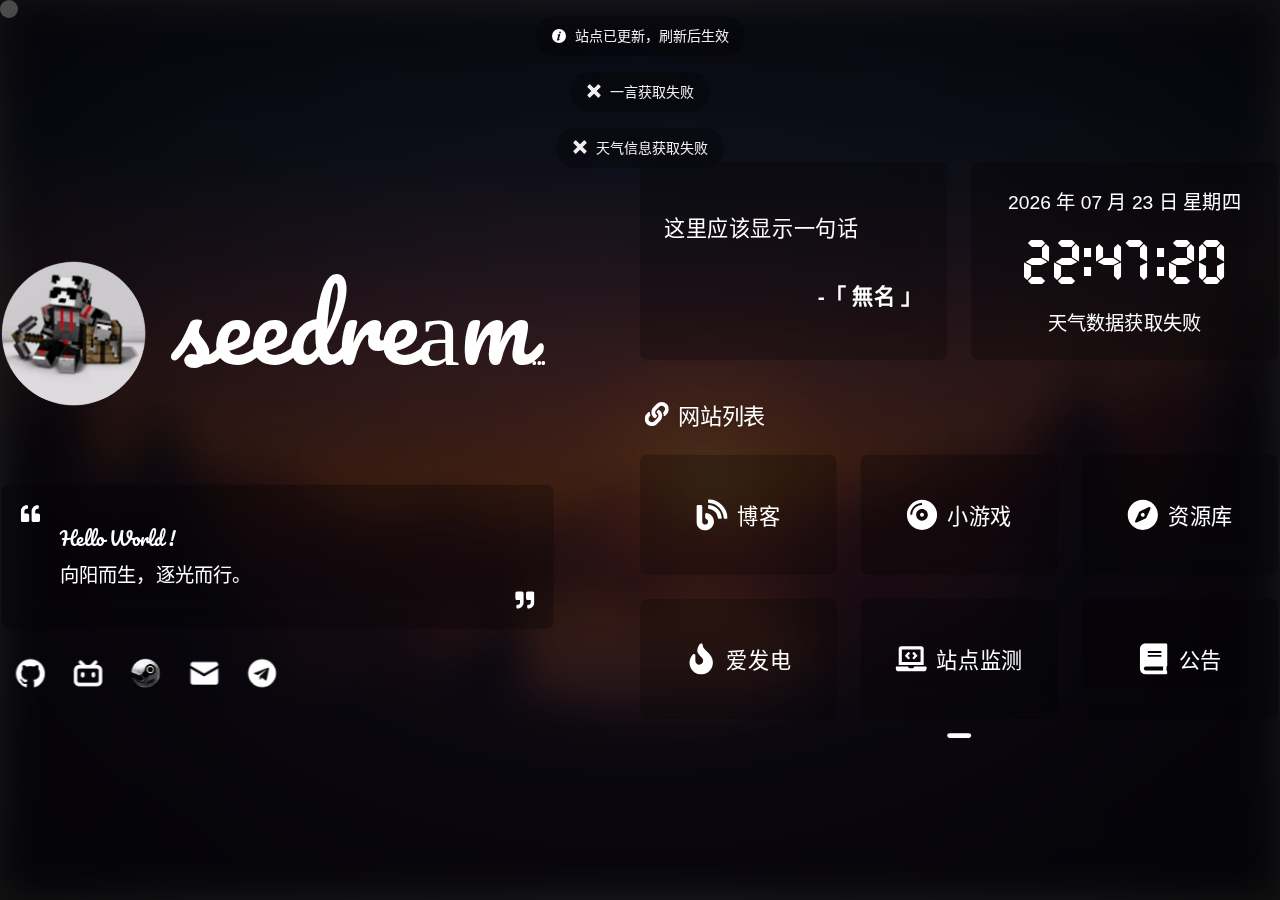
<file: index.html>
<!doctype html>
<html lang="zh-CN">
  <head>
    <meta charset="UTF-8" />
    <meta http-equiv="Access-Control-Allow-Origin" content="*" />
    <!-- <meta http-equiv="Content-Security-Policy" content="upgrade-insecure-requests"> -->
    <meta name="viewport" content="width=device-width, initial-scale=1.0" />
    <link rel="icon" href="/images/icon/favicon.ico" />
    <link rel="apple-touch-icon" href="/images/logo/apple-touch-icon.png" />
    <link rel="bookmark" href="/images/logo/apple-touch-icon.png" />
    <link rel="apple-touch-icon-precomposed" sizes="200x200" href="/images/logo/apple-touch-icon.png" />
    <meta name="description" content="一个默默无闻的主页" />
    <meta name="keywords" content="蝌蚪,个人主页" />
    <meta name="author" content="蝌蚪" />
    <meta name="theme-color" content="#424242" />
    <title>蝌蚪の主页</title>
    <!-- HarmonyOS Sans -->
    <!-- 本站 CDN 已开启防盗链，非本站域名不可访问，请更改链接为下方内容，否则自定义字体将失效 -->
    <link rel="stylesheet" href="https://s1.hdslb.com/bfs/static/jinkela/long/font/regular.css" />
    <!-- <link rel="stylesheet" href="https://cdn.imsyy.top/gh/imsyy/file/font/HarmonyOS_Sans/regular.min.css" /> -->
    <!-- IE Out -->
    <script>
      if (/*@cc_on!@*/ false || (!!window.MSInputMethodContext && !!document.documentMode))
        window.location.href =
          'https://support.dmeng.net/upgrade-your-browser.html?referrer=' +
          encodeURIComponent(window.location.href);
    </script>
    <script type="module" crossorigin src="/assets/index-7149e158.js"></script>
    <link rel="stylesheet" href="/assets/index-9d4df39e.css">
  <link rel="manifest" href="/manifest.webmanifest"><script id="vite-plugin-pwa:register-sw" src="/registerSW.js"></script></head>

  <body>
    <!-- 主体内容 -->
    <div id="app"></div>
    <!-- noscript -->
    <noscript>
      <div style="text-align: center">请开启 JavaScript</div>
    </noscript>
    
  </body>
</html>
</file>
<file: assets/index-9d4df39e.css>
@charset "UTF-8";:root{--el-color-white:#ffffff;--el-color-black:#000000;--el-color-primary-rgb:64,158,255;--el-color-success-rgb:103,194,58;--el-color-warning-rgb:230,162,60;--el-color-danger-rgb:245,108,108;--el-color-error-rgb:245,108,108;--el-color-info-rgb:144,147,153;--el-font-size-extra-large:20px;--el-font-size-large:18px;--el-font-size-medium:16px;--el-font-size-base:14px;--el-font-size-small:13px;--el-font-size-extra-small:12px;--el-font-family:"Helvetica Neue",Helvetica,"PingFang SC","Hiragino Sans GB","Microsoft YaHei","微软雅黑",Arial,sans-serif;--el-font-weight-primary:500;--el-font-line-height-primary:24px;--el-index-normal:1;--el-index-top:1000;--el-index-popper:2000;--el-border-radius-base:4px;--el-border-radius-small:2px;--el-border-radius-round:20px;--el-border-radius-circle:100%;--el-transition-duration:.3s;--el-transition-duration-fast:.2s;--el-transition-function-ease-in-out-bezier:cubic-bezier(.645,.045,.355,1);--el-transition-function-fast-bezier:cubic-bezier(.23,1,.32,1);--el-transition-all:all var(--el-transition-duration) var(--el-transition-function-ease-in-out-bezier);--el-transition-fade:opacity var(--el-transition-duration) var(--el-transition-function-fast-bezier);--el-transition-md-fade:transform var(--el-transition-duration) var(--el-transition-function-fast-bezier),opacity var(--el-transition-duration) var(--el-transition-function-fast-bezier);--el-transition-fade-linear:opacity var(--el-transition-duration-fast) linear;--el-transition-border:border-color var(--el-transition-duration-fast) var(--el-transition-function-ease-in-out-bezier);--el-transition-box-shadow:box-shadow var(--el-transition-duration-fast) var(--el-transition-function-ease-in-out-bezier);--el-transition-color:color var(--el-transition-duration-fast) var(--el-transition-function-ease-in-out-bezier);--el-component-size-large:40px;--el-component-size:32px;--el-component-size-small:24px;color-scheme:light;--el-color-primary:#409eff;--el-color-primary-light-3:rgb(121.3,187.1,255);--el-color-primary-light-5:rgb(159.5,206.5,255);--el-color-primary-light-7:rgb(197.7,225.9,255);--el-color-primary-light-8:rgb(216.8,235.6,255);--el-color-primary-light-9:rgb(235.9,245.3,255);--el-color-primary-dark-2:rgb(51.2,126.4,204);--el-color-success:#67c23a;--el-color-success-light-3:rgb(148.6,212.3,117.1);--el-color-success-light-5:rgb(179,224.5,156.5);--el-color-success-light-7:rgb(209.4,236.7,195.9);--el-color-success-light-8:rgb(224.6,242.8,215.6);--el-color-success-light-9:rgb(239.8,248.9,235.3);--el-color-success-dark-2:rgb(82.4,155.2,46.4);--el-color-warning:#e6a23c;--el-color-warning-light-3:rgb(237.5,189.9,118.5);--el-color-warning-light-5:rgb(242.5,208.5,157.5);--el-color-warning-light-7:rgb(247.5,227.1,196.5);--el-color-warning-light-8:rgb(250,236.4,216);--el-color-warning-light-9:rgb(252.5,245.7,235.5);--el-color-warning-dark-2:rgb(184,129.6,48);--el-color-danger:#f56c6c;--el-color-danger-light-3:rgb(248,152.1,152.1);--el-color-danger-light-5:rgb(250,181.5,181.5);--el-color-danger-light-7:rgb(252,210.9,210.9);--el-color-danger-light-8:rgb(253,225.6,225.6);--el-color-danger-light-9:rgb(254,240.3,240.3);--el-color-danger-dark-2:rgb(196,86.4,86.4);--el-color-error:#f56c6c;--el-color-error-light-3:rgb(248,152.1,152.1);--el-color-error-light-5:rgb(250,181.5,181.5);--el-color-error-light-7:rgb(252,210.9,210.9);--el-color-error-light-8:rgb(253,225.6,225.6);--el-color-error-light-9:rgb(254,240.3,240.3);--el-color-error-dark-2:rgb(196,86.4,86.4);--el-color-info:#909399;--el-color-info-light-3:rgb(177.3,179.4,183.6);--el-color-info-light-5:rgb(199.5,201,204);--el-color-info-light-7:rgb(221.7,222.6,224.4);--el-color-info-light-8:rgb(232.8,233.4,234.6);--el-color-info-light-9:rgb(243.9,244.2,244.8);--el-color-info-dark-2:rgb(115.2,117.6,122.4);--el-bg-color:#ffffff;--el-bg-color-page:#f2f3f5;--el-bg-color-overlay:#ffffff;--el-text-color-primary:#303133;--el-text-color-regular:#606266;--el-text-color-secondary:#909399;--el-text-color-placeholder:#a8abb2;--el-text-color-disabled:#c0c4cc;--el-border-color:#dcdfe6;--el-border-color-light:#e4e7ed;--el-border-color-lighter:#ebeef5;--el-border-color-extra-light:#f2f6fc;--el-border-color-dark:#d4d7de;--el-border-color-darker:#cdd0d6;--el-fill-color:#f0f2f5;--el-fill-color-light:#f5f7fa;--el-fill-color-lighter:#fafafa;--el-fill-color-extra-light:#fafcff;--el-fill-color-dark:#ebedf0;--el-fill-color-darker:#e6e8eb;--el-fill-color-blank:#ffffff;--el-box-shadow:0px 12px 32px 4px rgba(0,0,0,.04),0px 8px 20px rgba(0,0,0,.08);--el-box-shadow-light:0px 0px 12px rgba(0,0,0,.12);--el-box-shadow-lighter:0px 0px 6px rgba(0,0,0,.12);--el-box-shadow-dark:0px 16px 48px 16px rgba(0,0,0,.08),0px 12px 32px rgba(0,0,0,.12),0px 8px 16px -8px rgba(0,0,0,.16);--el-disabled-bg-color:var(--el-fill-color-light);--el-disabled-text-color:var(--el-text-color-placeholder);--el-disabled-border-color:var(--el-border-color-light);--el-overlay-color:rgba(0,0,0,.8);--el-overlay-color-light:rgba(0,0,0,.7);--el-overlay-color-lighter:rgba(0,0,0,.5);--el-mask-color:rgba(255,255,255,.9);--el-mask-color-extra-light:rgba(255,255,255,.3);--el-border-width:1px;--el-border-style:solid;--el-border-color-hover:var(--el-text-color-disabled);--el-border:var(--el-border-width) var(--el-border-style) var(--el-border-color);--el-svg-monochrome-grey:var(--el-border-color)}.el-icon-loading{animation:rotating 2s linear infinite}.el-icon--right{margin-left:5px}.el-icon--left{margin-right:5px}@keyframes rotating{0%{transform:rotate(0)}to{transform:rotate(1turn)}}.el-icon{--color:inherit;align-items:center;display:inline-flex;height:1em;justify-content:center;line-height:1em;position:relative;width:1em;fill:currentColor;color:var(--color);font-size:inherit}.el-icon.is-loading{animation:rotating 2s linear infinite}.el-icon svg{height:1em;width:1em}.el-badge{--el-badge-bg-color:var(--el-color-danger);--el-badge-radius:10px;--el-badge-font-size:12px;--el-badge-padding:6px;--el-badge-size:18px;display:inline-block;position:relative;vertical-align:middle;width:-moz-fit-content;width:fit-content}.el-badge__content{align-items:center;background-color:var(--el-badge-bg-color);border:1px solid var(--el-bg-color);border-radius:var(--el-badge-radius);color:var(--el-color-white);display:inline-flex;font-size:var(--el-badge-font-size);height:var(--el-badge-size);justify-content:center;padding:0 var(--el-badge-padding);white-space:nowrap}.el-badge__content.is-fixed{position:absolute;right:calc(1px + var(--el-badge-size)/2);top:0;transform:translateY(-50%) translate(100%);z-index:var(--el-index-normal)}.el-badge__content.is-fixed.is-dot{right:5px}.el-badge__content.is-dot{border-radius:50%;height:8px;padding:0;right:0;width:8px}.el-badge__content.is-hide-zero{display:none}.el-badge__content--primary{background-color:var(--el-color-primary)}.el-badge__content--success{background-color:var(--el-color-success)}.el-badge__content--warning{background-color:var(--el-color-warning)}.el-badge__content--info{background-color:var(--el-color-info)}.el-badge__content--danger{background-color:var(--el-color-danger)}.el-message{--el-message-bg-color:var(--el-color-info-light-9);--el-message-border-color:var(--el-border-color-lighter);--el-message-padding:11px 15px;--el-message-close-size:16px;--el-message-close-icon-color:var(--el-text-color-placeholder);--el-message-close-hover-color:var(--el-text-color-secondary);align-items:center;background-color:var(--el-message-bg-color);border-color:var(--el-message-border-color);border-radius:var(--el-border-radius-base);border-style:var(--el-border-style);border-width:var(--el-border-width);box-sizing:border-box;display:flex;gap:8px;left:50%;max-width:calc(100% - 32px);padding:var(--el-message-padding);position:fixed;top:20px;transform:translate(-50%);transition:opacity var(--el-transition-duration),transform .4s,top .4s;width:-moz-fit-content;width:fit-content}.el-message.is-center{justify-content:center}.el-message.is-plain{background-color:var(--el-bg-color-overlay);border-color:var(--el-bg-color-overlay);box-shadow:var(--el-box-shadow-light)}.el-message p{margin:0}.el-message--success{--el-message-bg-color:var(--el-color-success-light-9);--el-message-border-color:var(--el-color-success-light-8);--el-message-text-color:var(--el-color-success)}.el-message--success .el-message__content{color:var(--el-message-text-color);overflow-wrap:break-word}.el-message .el-message-icon--success{color:var(--el-message-text-color)}.el-message--info{--el-message-bg-color:var(--el-color-info-light-9);--el-message-border-color:var(--el-color-info-light-8);--el-message-text-color:var(--el-color-info)}.el-message--info .el-message__content{color:var(--el-message-text-color);overflow-wrap:break-word}.el-message .el-message-icon--info{color:var(--el-message-text-color)}.el-message--warning{--el-message-bg-color:var(--el-color-warning-light-9);--el-message-border-color:var(--el-color-warning-light-8);--el-message-text-color:var(--el-color-warning)}.el-message--warning .el-message__content{color:var(--el-message-text-color);overflow-wrap:break-word}.el-message .el-message-icon--warning{color:var(--el-message-text-color)}.el-message--error{--el-message-bg-color:var(--el-color-error-light-9);--el-message-border-color:var(--el-color-error-light-8);--el-message-text-color:var(--el-color-error)}.el-message--error .el-message__content{color:var(--el-message-text-color);overflow-wrap:break-word}.el-message .el-message-icon--error{color:var(--el-message-text-color)}.el-message .el-message__badge{position:absolute;right:-8px;top:-8px}.el-message__content{font-size:14px;line-height:1;padding:0}.el-message__content:focus{outline-width:0}.el-message .el-message__closeBtn{color:var(--el-message-close-icon-color);cursor:pointer;font-size:var(--el-message-close-size)}.el-message .el-message__closeBtn:focus{outline-width:0}.el-message .el-message__closeBtn:hover{color:var(--el-message-close-hover-color)}.el-message-fade-enter-from,.el-message-fade-leave-to{opacity:0;transform:translate(-50%,-100%)}.container{max-width:1200px}@media (max-width: 1380px){.el-radio-group{justify-content:center!important}}@media (max-width: 1280px){.container{max-width:1100px}}@media (max-width: 992px){.container{max-width:900px}}@media (max-width: 720px){.xs-hidden{display:none}}html,body{width:100%;height:100%;margin:0;padding:0;background-color:#333;overflow:hidden;font-family:HarmonyOS_Regular,sans-serif}*,a,p{margin:0;padding:0;-webkit-user-select:none;user-select:none;text-decoration:none;color:#fff;box-sizing:border-box}*:hover,a:hover,p:hover{transition:.3s}a:hover{color:#399fff;text-decoration:underline}@font-face{font-family:Pacifico-Regular;font-display:swap;src:url(/font/Pacifico-Regular.ttf) format("truetype")}@font-face{font-family:UnidreamLED;font-display:swap;src:url(/font/UnidreamLED.ttf) format("truetype")}#app{position:fixed;top:0;left:0;width:100%;height:100%;z-index:0}.cards{border-radius:6px;background-color:#00000040;-webkit-backdrop-filter:blur(10px);backdrop-filter:blur(10px);transform:scale(1);transition:backdrop-filter .3s,transform .3s}.cards:hover{transform:scale(1.01)}.cards:active{transform:scale(.98)}.text-hidden{overflow:hidden;white-space:nowrap;text-overflow:ellipsis}.el-message{--el-message-bg-color: #00000040 !important;--el-message-text-color: #efefef !important;-webkit-backdrop-filter:blur(10px);backdrop-filter:blur(10px);border-radius:25px!important;border-color:transparent!important}.el-message .el-message__badge{display:none}.el-message .el-message__content{white-space:nowrap}.el-progress-bar .el-progress-bar__outer{border-radius:6px;background-color:#00000020}.el-progress-bar .el-progress-bar__outer .el-progress-bar__inner{background-color:#efefef;border-radius:6px;text-align:center;font-family:UnidreamLED}.el-progress-bar .el-progress-bar__outer .el-progress-bar__inner span{color:#564d59;font-size:.9rem}.el-popper.is-dark{background:rgba(255,255,255,.3764705882)!important;border:1px solid transparent!important}.el-card{border-radius:8px!important;border:1px solid transparent!important;background-color:transparent!important}.el-card .el-card__header{font-weight:700;padding:16px 20px!important;background-color:#ffffff30!important;border-bottom:1px solid transparent!important}.el-card .el-card__body{padding:0!important;background-color:#ffffff10!important}.fade-enter-active,.fade-leave-active{transition:opacity .3s ease-in-out}.fade-enter-from,.fade-leave-to{opacity:0}@keyframes fade{0%{opacity:0}to{opacity:1}}@keyframes fade-blur-in{0%{filter:blur(20px) brightness(.3);transform:scale(1.6)}to{filter:blur(0) brightness(1);transform:scale(1)}}@keyframes fade-blur-main-in{0%{transform:scale(1.2)}to{transform:scale(1)}}@media (min-width: 910px) and (max-width: 1200px){.sm-hidden{display:none}}#cursor{position:fixed;width:18px;height:18px;background:#fff;border-radius:25px;opacity:.25;z-index:10086;pointer-events:none;transition:.2s ease-in-out;transition-property:background,opacity,transform}#cursor.hidden{opacity:0}#cursor.active{opacity:.5;transform:scale(.5)}::-webkit-scrollbar,scrollbar{width:6px;height:6px;background-color:transparent}::-webkit-scrollbar-thumb,scrollbar-thumb{border-radius:10px;background-color:#eee}.container[data-v-f7beb2b7]{max-width:1200px}@media (max-width: 1380px){.el-radio-group[data-v-f7beb2b7]{justify-content:center!important}}@media (max-width: 1280px){.container[data-v-f7beb2b7]{max-width:1100px}}@media (max-width: 992px){.container[data-v-f7beb2b7]{max-width:900px}}@media (max-width: 720px){.xs-hidden[data-v-f7beb2b7]{display:none}}#loader-wrapper[data-v-f7beb2b7]{position:fixed;top:0;left:0;width:100%;height:100%;z-index:999;overflow:hidden}#loader-wrapper .loader[data-v-f7beb2b7]{width:100%;height:100%;position:absolute;top:0;left:0;display:flex;flex-direction:column;align-items:center;justify-content:center}#loader-wrapper .loader .loader-circle[data-v-f7beb2b7]{width:150px;height:150px;border-radius:50%;border:3px solid transparent;border-top-color:#fff;animation:spin-f7beb2b7 1.8s linear infinite;z-index:2}#loader-wrapper .loader .loader-circle[data-v-f7beb2b7]:before{content:"";position:absolute;top:5px;left:5px;right:5px;bottom:5px;border-radius:50%;border:3px solid transparent;border-top-color:#a4a4a4;animation:spin-reverse-f7beb2b7 .6s linear infinite}#loader-wrapper .loader .loader-circle[data-v-f7beb2b7]:after{content:"";position:absolute;top:15px;left:15px;right:15px;bottom:15px;border-radius:50%;border:3px solid transparent;border-top-color:#d3d3d3;animation:spin-f7beb2b7 1s linear infinite}#loader-wrapper .loader .loader-text[data-v-f7beb2b7]{display:flex;flex-direction:column;align-items:center;color:#fff;z-index:2;margin-top:40px;font-size:24px}#loader-wrapper .loader .loader-text .tip[data-v-f7beb2b7]{margin-top:6px;font-size:18px;opacity:.6}#loader-wrapper .loader-section[data-v-f7beb2b7]{position:fixed;top:0;width:51%;height:100%;background:#333;z-index:1}#loader-wrapper .loader-section.section-left[data-v-f7beb2b7]{left:0}#loader-wrapper .loader-section.section-right[data-v-f7beb2b7]{right:0}#loader-wrapper.loaded[data-v-f7beb2b7]{visibility:hidden;transform:translateY(-100%);transition:transform .3s 1s ease-out,visibility .3s 1s ease-out}#loader-wrapper.loaded .loader .loader-circle[data-v-f7beb2b7],#loader-wrapper.loaded .loader .loader-text[data-v-f7beb2b7]{opacity:0;transition:opacity .3s ease-out}#loader-wrapper.loaded .loader-section.section-left[data-v-f7beb2b7]{transform:translate(-100%);transition:transform .5s .3s cubic-bezier(.645,.045,.355,1)}#loader-wrapper.loaded .loader-section.section-right[data-v-f7beb2b7]{transform:translate(100%);transition:transform .5s .3s cubic-bezier(.645,.045,.355,1)}@keyframes spin-f7beb2b7{0%{transform:rotate(0)}to{transform:rotate(360deg)}}@keyframes spin-reverse-f7beb2b7{0%{transform:rotate(0)}to{transform:rotate(-360deg)}}.container[data-v-4100cc67]{max-width:1200px}@media (max-width: 1380px){.el-radio-group[data-v-4100cc67]{justify-content:center!important}}@media (max-width: 1280px){.container[data-v-4100cc67]{max-width:1100px}}@media (max-width: 992px){.container[data-v-4100cc67]{max-width:900px}}@media (max-width: 720px){.xs-hidden[data-v-4100cc67]{display:none}}.message .logo[data-v-4100cc67]{display:flex;flex-direction:row;align-items:center;animation:fade .5s;max-width:460px}.message .logo .logo-img[data-v-4100cc67]{border-radius:50%;width:120px}.message .logo .name[data-v-4100cc67]{width:100%;padding-left:22px;transform:translateY(-8px);font-family:Pacifico-Regular}.message .logo .name .bg[data-v-4100cc67]{font-size:5rem}.message .logo .name .sm[data-v-4100cc67]{margin-left:6px;font-size:2rem}@media (min-width: 721px) and (max-width: 789px){.message .logo .name .sm[data-v-4100cc67]{display:none}}@media (max-width: 768px){.message .logo .logo-img[data-v-4100cc67]{width:100px}.message .logo .name[data-v-4100cc67]{height:128px}.message .logo .name .bg[data-v-4100cc67]{font-size:4.5rem}}@media (max-width: 720px){.message .logo[data-v-4100cc67]{max-width:100%}}.message .description[data-v-4100cc67]{padding:1rem;margin-top:3.5rem;max-width:460px;animation:fade .5s}.message .description .content[data-v-4100cc67]{display:flex;justify-content:space-between}.message .description .content .text[data-v-4100cc67]{margin:.75rem 1rem;line-height:2rem;margin-right:auto;transition:opacity .2s}.message .description .content .text p[data-v-4100cc67]:nth-of-type(1){font-family:Pacifico-Regular}.message .description .content .xicon[data-v-4100cc67]:nth-of-type(2){align-self:flex-end}@media (max-width: 720px){.message .description[data-v-4100cc67]{max-width:100%;pointer-events:none}}.container[data-v-60997c88]{max-width:1200px}@media (max-width: 1380px){.el-radio-group[data-v-60997c88]{justify-content:center!important}}@media (max-width: 1280px){.container[data-v-60997c88]{max-width:1100px}}@media (max-width: 992px){.container[data-v-60997c88]{max-width:900px}}@media (max-width: 720px){.xs-hidden[data-v-60997c88]{display:none}}.social[data-v-60997c88]{margin-top:1rem;display:flex;align-items:center;justify-content:space-between;max-width:460px;width:100%;height:42px;background-color:transparent;border-radius:6px;-webkit-backdrop-filter:blur(0);backdrop-filter:blur(0);animation:fade .5s;transition:background-color .3s,backdrop-filter .3s}@media (max-width: 840px){.social[data-v-60997c88]{max-width:100%;justify-content:center}.social .link[data-v-60997c88]{justify-content:space-evenly!important;width:90%}.social .tip[data-v-60997c88]{display:none!important}}.social .link[data-v-60997c88]{display:flex;align-items:center;justify-content:center}.social .link a[data-v-60997c88]{display:inherit}.social .link a .icon[data-v-60997c88]{margin:0 12px;transition:transform .3s}.social .link a .icon[data-v-60997c88]:hover{transform:scale(1.1)}.social .link a .icon[data-v-60997c88]:active{transform:scale(1)}.social .tip[data-v-60997c88]{display:none;margin-right:12px;animation:fade .5s}@media (min-width: 768px){.social[data-v-60997c88]:hover{background-color:#00000040;-webkit-backdrop-filter:blur(5px);backdrop-filter:blur(5px)}.social:hover .tip[data-v-60997c88]{display:block}}.container[data-v-1d7b9066]{max-width:1200px}@media (max-width: 1380px){.el-radio-group[data-v-1d7b9066]{justify-content:center!important}}@media (max-width: 1280px){.container[data-v-1d7b9066]{max-width:1100px}}@media (max-width: 992px){.container[data-v-1d7b9066]{max-width:900px}}@media (max-width: 720px){.xs-hidden[data-v-1d7b9066]{display:none}}.left[data-v-1d7b9066]{width:50%;margin-right:10px;transform:translateY(20px)}.left.hidden[data-v-1d7b9066]{display:none}@media (max-width: 720px){.left[data-v-1d7b9066]{margin-right:0;width:100%}}.el-row{box-sizing:border-box;display:flex;flex-wrap:wrap;position:relative}.el-row.is-justify-center{justify-content:center}.el-row.is-justify-end{justify-content:flex-end}.el-row.is-justify-space-between{justify-content:space-between}.el-row.is-justify-space-around{justify-content:space-around}.el-row.is-justify-space-evenly{justify-content:space-evenly}.el-row.is-align-top{align-items:flex-start}.el-row.is-align-middle{align-items:center}.el-row.is-align-bottom{align-items:flex-end}[class*=el-col-]{box-sizing:border-box}[class*=el-col-].is-guttered{display:block;min-height:1px}.el-col-0{flex:0 0 0%;max-width:0}.el-col-0,.el-col-0.is-guttered{display:none}.el-col-offset-0{margin-left:0}.el-col-pull-0{position:relative;right:0}.el-col-push-0{left:0;position:relative}.el-col-1{flex:0 0 4.1666666667%;max-width:4.1666666667%}.el-col-1,.el-col-1.is-guttered{display:block}.el-col-offset-1{margin-left:4.1666666667%}.el-col-pull-1{position:relative;right:4.1666666667%}.el-col-push-1{left:4.1666666667%;position:relative}.el-col-2{flex:0 0 8.3333333333%;max-width:8.3333333333%}.el-col-2,.el-col-2.is-guttered{display:block}.el-col-offset-2{margin-left:8.3333333333%}.el-col-pull-2{position:relative;right:8.3333333333%}.el-col-push-2{left:8.3333333333%;position:relative}.el-col-3{flex:0 0 12.5%;max-width:12.5%}.el-col-3,.el-col-3.is-guttered{display:block}.el-col-offset-3{margin-left:12.5%}.el-col-pull-3{position:relative;right:12.5%}.el-col-push-3{left:12.5%;position:relative}.el-col-4{flex:0 0 16.6666666667%;max-width:16.6666666667%}.el-col-4,.el-col-4.is-guttered{display:block}.el-col-offset-4{margin-left:16.6666666667%}.el-col-pull-4{position:relative;right:16.6666666667%}.el-col-push-4{left:16.6666666667%;position:relative}.el-col-5{flex:0 0 20.8333333333%;max-width:20.8333333333%}.el-col-5,.el-col-5.is-guttered{display:block}.el-col-offset-5{margin-left:20.8333333333%}.el-col-pull-5{position:relative;right:20.8333333333%}.el-col-push-5{left:20.8333333333%;position:relative}.el-col-6{flex:0 0 25%;max-width:25%}.el-col-6,.el-col-6.is-guttered{display:block}.el-col-offset-6{margin-left:25%}.el-col-pull-6{position:relative;right:25%}.el-col-push-6{left:25%;position:relative}.el-col-7{flex:0 0 29.1666666667%;max-width:29.1666666667%}.el-col-7,.el-col-7.is-guttered{display:block}.el-col-offset-7{margin-left:29.1666666667%}.el-col-pull-7{position:relative;right:29.1666666667%}.el-col-push-7{left:29.1666666667%;position:relative}.el-col-8{flex:0 0 33.3333333333%;max-width:33.3333333333%}.el-col-8,.el-col-8.is-guttered{display:block}.el-col-offset-8{margin-left:33.3333333333%}.el-col-pull-8{position:relative;right:33.3333333333%}.el-col-push-8{left:33.3333333333%;position:relative}.el-col-9{flex:0 0 37.5%;max-width:37.5%}.el-col-9,.el-col-9.is-guttered{display:block}.el-col-offset-9{margin-left:37.5%}.el-col-pull-9{position:relative;right:37.5%}.el-col-push-9{left:37.5%;position:relative}.el-col-10{flex:0 0 41.6666666667%;max-width:41.6666666667%}.el-col-10,.el-col-10.is-guttered{display:block}.el-col-offset-10{margin-left:41.6666666667%}.el-col-pull-10{position:relative;right:41.6666666667%}.el-col-push-10{left:41.6666666667%;position:relative}.el-col-11{flex:0 0 45.8333333333%;max-width:45.8333333333%}.el-col-11,.el-col-11.is-guttered{display:block}.el-col-offset-11{margin-left:45.8333333333%}.el-col-pull-11{position:relative;right:45.8333333333%}.el-col-push-11{left:45.8333333333%;position:relative}.el-col-12{flex:0 0 50%;max-width:50%}.el-col-12,.el-col-12.is-guttered{display:block}.el-col-offset-12{margin-left:50%}.el-col-pull-12{position:relative;right:50%}.el-col-push-12{left:50%;position:relative}.el-col-13{flex:0 0 54.1666666667%;max-width:54.1666666667%}.el-col-13,.el-col-13.is-guttered{display:block}.el-col-offset-13{margin-left:54.1666666667%}.el-col-pull-13{position:relative;right:54.1666666667%}.el-col-push-13{left:54.1666666667%;position:relative}.el-col-14{flex:0 0 58.3333333333%;max-width:58.3333333333%}.el-col-14,.el-col-14.is-guttered{display:block}.el-col-offset-14{margin-left:58.3333333333%}.el-col-pull-14{position:relative;right:58.3333333333%}.el-col-push-14{left:58.3333333333%;position:relative}.el-col-15{flex:0 0 62.5%;max-width:62.5%}.el-col-15,.el-col-15.is-guttered{display:block}.el-col-offset-15{margin-left:62.5%}.el-col-pull-15{position:relative;right:62.5%}.el-col-push-15{left:62.5%;position:relative}.el-col-16{flex:0 0 66.6666666667%;max-width:66.6666666667%}.el-col-16,.el-col-16.is-guttered{display:block}.el-col-offset-16{margin-left:66.6666666667%}.el-col-pull-16{position:relative;right:66.6666666667%}.el-col-push-16{left:66.6666666667%;position:relative}.el-col-17{flex:0 0 70.8333333333%;max-width:70.8333333333%}.el-col-17,.el-col-17.is-guttered{display:block}.el-col-offset-17{margin-left:70.8333333333%}.el-col-pull-17{position:relative;right:70.8333333333%}.el-col-push-17{left:70.8333333333%;position:relative}.el-col-18{flex:0 0 75%;max-width:75%}.el-col-18,.el-col-18.is-guttered{display:block}.el-col-offset-18{margin-left:75%}.el-col-pull-18{position:relative;right:75%}.el-col-push-18{left:75%;position:relative}.el-col-19{flex:0 0 79.1666666667%;max-width:79.1666666667%}.el-col-19,.el-col-19.is-guttered{display:block}.el-col-offset-19{margin-left:79.1666666667%}.el-col-pull-19{position:relative;right:79.1666666667%}.el-col-push-19{left:79.1666666667%;position:relative}.el-col-20{flex:0 0 83.3333333333%;max-width:83.3333333333%}.el-col-20,.el-col-20.is-guttered{display:block}.el-col-offset-20{margin-left:83.3333333333%}.el-col-pull-20{position:relative;right:83.3333333333%}.el-col-push-20{left:83.3333333333%;position:relative}.el-col-21{flex:0 0 87.5%;max-width:87.5%}.el-col-21,.el-col-21.is-guttered{display:block}.el-col-offset-21{margin-left:87.5%}.el-col-pull-21{position:relative;right:87.5%}.el-col-push-21{left:87.5%;position:relative}.el-col-22{flex:0 0 91.6666666667%;max-width:91.6666666667%}.el-col-22,.el-col-22.is-guttered{display:block}.el-col-offset-22{margin-left:91.6666666667%}.el-col-pull-22{position:relative;right:91.6666666667%}.el-col-push-22{left:91.6666666667%;position:relative}.el-col-23{flex:0 0 95.8333333333%;max-width:95.8333333333%}.el-col-23,.el-col-23.is-guttered{display:block}.el-col-offset-23{margin-left:95.8333333333%}.el-col-pull-23{position:relative;right:95.8333333333%}.el-col-push-23{left:95.8333333333%;position:relative}.el-col-24{flex:0 0 100%;max-width:100%}.el-col-24,.el-col-24.is-guttered{display:block}.el-col-offset-24{margin-left:100%}.el-col-pull-24{position:relative;right:100%}.el-col-push-24{left:100%;position:relative}@media only screen and (max-width:767px){.el-col-xs-0{display:none;flex:0 0 0%;max-width:0}.el-col-xs-0.is-guttered{display:none}.el-col-xs-offset-0{margin-left:0}.el-col-xs-pull-0{position:relative;right:0}.el-col-xs-push-0{left:0;position:relative}.el-col-xs-1{flex:0 0 4.1666666667%;max-width:4.1666666667%}.el-col-xs-1,.el-col-xs-1.is-guttered{display:block}.el-col-xs-offset-1{margin-left:4.1666666667%}.el-col-xs-pull-1{position:relative;right:4.1666666667%}.el-col-xs-push-1{left:4.1666666667%;position:relative}.el-col-xs-2{flex:0 0 8.3333333333%;max-width:8.3333333333%}.el-col-xs-2,.el-col-xs-2.is-guttered{display:block}.el-col-xs-offset-2{margin-left:8.3333333333%}.el-col-xs-pull-2{position:relative;right:8.3333333333%}.el-col-xs-push-2{left:8.3333333333%;position:relative}.el-col-xs-3{flex:0 0 12.5%;max-width:12.5%}.el-col-xs-3,.el-col-xs-3.is-guttered{display:block}.el-col-xs-offset-3{margin-left:12.5%}.el-col-xs-pull-3{position:relative;right:12.5%}.el-col-xs-push-3{left:12.5%;position:relative}.el-col-xs-4{flex:0 0 16.6666666667%;max-width:16.6666666667%}.el-col-xs-4,.el-col-xs-4.is-guttered{display:block}.el-col-xs-offset-4{margin-left:16.6666666667%}.el-col-xs-pull-4{position:relative;right:16.6666666667%}.el-col-xs-push-4{left:16.6666666667%;position:relative}.el-col-xs-5{flex:0 0 20.8333333333%;max-width:20.8333333333%}.el-col-xs-5,.el-col-xs-5.is-guttered{display:block}.el-col-xs-offset-5{margin-left:20.8333333333%}.el-col-xs-pull-5{position:relative;right:20.8333333333%}.el-col-xs-push-5{left:20.8333333333%;position:relative}.el-col-xs-6{flex:0 0 25%;max-width:25%}.el-col-xs-6,.el-col-xs-6.is-guttered{display:block}.el-col-xs-offset-6{margin-left:25%}.el-col-xs-pull-6{position:relative;right:25%}.el-col-xs-push-6{left:25%;position:relative}.el-col-xs-7{flex:0 0 29.1666666667%;max-width:29.1666666667%}.el-col-xs-7,.el-col-xs-7.is-guttered{display:block}.el-col-xs-offset-7{margin-left:29.1666666667%}.el-col-xs-pull-7{position:relative;right:29.1666666667%}.el-col-xs-push-7{left:29.1666666667%;position:relative}.el-col-xs-8{flex:0 0 33.3333333333%;max-width:33.3333333333%}.el-col-xs-8,.el-col-xs-8.is-guttered{display:block}.el-col-xs-offset-8{margin-left:33.3333333333%}.el-col-xs-pull-8{position:relative;right:33.3333333333%}.el-col-xs-push-8{left:33.3333333333%;position:relative}.el-col-xs-9{flex:0 0 37.5%;max-width:37.5%}.el-col-xs-9,.el-col-xs-9.is-guttered{display:block}.el-col-xs-offset-9{margin-left:37.5%}.el-col-xs-pull-9{position:relative;right:37.5%}.el-col-xs-push-9{left:37.5%;position:relative}.el-col-xs-10{display:block;flex:0 0 41.6666666667%;max-width:41.6666666667%}.el-col-xs-10.is-guttered{display:block}.el-col-xs-offset-10{margin-left:41.6666666667%}.el-col-xs-pull-10{position:relative;right:41.6666666667%}.el-col-xs-push-10{left:41.6666666667%;position:relative}.el-col-xs-11{display:block;flex:0 0 45.8333333333%;max-width:45.8333333333%}.el-col-xs-11.is-guttered{display:block}.el-col-xs-offset-11{margin-left:45.8333333333%}.el-col-xs-pull-11{position:relative;right:45.8333333333%}.el-col-xs-push-11{left:45.8333333333%;position:relative}.el-col-xs-12{display:block;flex:0 0 50%;max-width:50%}.el-col-xs-12.is-guttered{display:block}.el-col-xs-offset-12{margin-left:50%}.el-col-xs-pull-12{position:relative;right:50%}.el-col-xs-push-12{left:50%;position:relative}.el-col-xs-13{display:block;flex:0 0 54.1666666667%;max-width:54.1666666667%}.el-col-xs-13.is-guttered{display:block}.el-col-xs-offset-13{margin-left:54.1666666667%}.el-col-xs-pull-13{position:relative;right:54.1666666667%}.el-col-xs-push-13{left:54.1666666667%;position:relative}.el-col-xs-14{display:block;flex:0 0 58.3333333333%;max-width:58.3333333333%}.el-col-xs-14.is-guttered{display:block}.el-col-xs-offset-14{margin-left:58.3333333333%}.el-col-xs-pull-14{position:relative;right:58.3333333333%}.el-col-xs-push-14{left:58.3333333333%;position:relative}.el-col-xs-15{display:block;flex:0 0 62.5%;max-width:62.5%}.el-col-xs-15.is-guttered{display:block}.el-col-xs-offset-15{margin-left:62.5%}.el-col-xs-pull-15{position:relative;right:62.5%}.el-col-xs-push-15{left:62.5%;position:relative}.el-col-xs-16{display:block;flex:0 0 66.6666666667%;max-width:66.6666666667%}.el-col-xs-16.is-guttered{display:block}.el-col-xs-offset-16{margin-left:66.6666666667%}.el-col-xs-pull-16{position:relative;right:66.6666666667%}.el-col-xs-push-16{left:66.6666666667%;position:relative}.el-col-xs-17{display:block;flex:0 0 70.8333333333%;max-width:70.8333333333%}.el-col-xs-17.is-guttered{display:block}.el-col-xs-offset-17{margin-left:70.8333333333%}.el-col-xs-pull-17{position:relative;right:70.8333333333%}.el-col-xs-push-17{left:70.8333333333%;position:relative}.el-col-xs-18{display:block;flex:0 0 75%;max-width:75%}.el-col-xs-18.is-guttered{display:block}.el-col-xs-offset-18{margin-left:75%}.el-col-xs-pull-18{position:relative;right:75%}.el-col-xs-push-18{left:75%;position:relative}.el-col-xs-19{display:block;flex:0 0 79.1666666667%;max-width:79.1666666667%}.el-col-xs-19.is-guttered{display:block}.el-col-xs-offset-19{margin-left:79.1666666667%}.el-col-xs-pull-19{position:relative;right:79.1666666667%}.el-col-xs-push-19{left:79.1666666667%;position:relative}.el-col-xs-20{display:block;flex:0 0 83.3333333333%;max-width:83.3333333333%}.el-col-xs-20.is-guttered{display:block}.el-col-xs-offset-20{margin-left:83.3333333333%}.el-col-xs-pull-20{position:relative;right:83.3333333333%}.el-col-xs-push-20{left:83.3333333333%;position:relative}.el-col-xs-21{display:block;flex:0 0 87.5%;max-width:87.5%}.el-col-xs-21.is-guttered{display:block}.el-col-xs-offset-21{margin-left:87.5%}.el-col-xs-pull-21{position:relative;right:87.5%}.el-col-xs-push-21{left:87.5%;position:relative}.el-col-xs-22{display:block;flex:0 0 91.6666666667%;max-width:91.6666666667%}.el-col-xs-22.is-guttered{display:block}.el-col-xs-offset-22{margin-left:91.6666666667%}.el-col-xs-pull-22{position:relative;right:91.6666666667%}.el-col-xs-push-22{left:91.6666666667%;position:relative}.el-col-xs-23{display:block;flex:0 0 95.8333333333%;max-width:95.8333333333%}.el-col-xs-23.is-guttered{display:block}.el-col-xs-offset-23{margin-left:95.8333333333%}.el-col-xs-pull-23{position:relative;right:95.8333333333%}.el-col-xs-push-23{left:95.8333333333%;position:relative}.el-col-xs-24{display:block;flex:0 0 100%;max-width:100%}.el-col-xs-24.is-guttered{display:block}.el-col-xs-offset-24{margin-left:100%}.el-col-xs-pull-24{position:relative;right:100%}.el-col-xs-push-24{left:100%;position:relative}}@media only screen and (min-width:768px){.el-col-sm-0{display:none;flex:0 0 0%;max-width:0}.el-col-sm-0.is-guttered{display:none}.el-col-sm-offset-0{margin-left:0}.el-col-sm-pull-0{position:relative;right:0}.el-col-sm-push-0{left:0;position:relative}.el-col-sm-1{flex:0 0 4.1666666667%;max-width:4.1666666667%}.el-col-sm-1,.el-col-sm-1.is-guttered{display:block}.el-col-sm-offset-1{margin-left:4.1666666667%}.el-col-sm-pull-1{position:relative;right:4.1666666667%}.el-col-sm-push-1{left:4.1666666667%;position:relative}.el-col-sm-2{flex:0 0 8.3333333333%;max-width:8.3333333333%}.el-col-sm-2,.el-col-sm-2.is-guttered{display:block}.el-col-sm-offset-2{margin-left:8.3333333333%}.el-col-sm-pull-2{position:relative;right:8.3333333333%}.el-col-sm-push-2{left:8.3333333333%;position:relative}.el-col-sm-3{flex:0 0 12.5%;max-width:12.5%}.el-col-sm-3,.el-col-sm-3.is-guttered{display:block}.el-col-sm-offset-3{margin-left:12.5%}.el-col-sm-pull-3{position:relative;right:12.5%}.el-col-sm-push-3{left:12.5%;position:relative}.el-col-sm-4{flex:0 0 16.6666666667%;max-width:16.6666666667%}.el-col-sm-4,.el-col-sm-4.is-guttered{display:block}.el-col-sm-offset-4{margin-left:16.6666666667%}.el-col-sm-pull-4{position:relative;right:16.6666666667%}.el-col-sm-push-4{left:16.6666666667%;position:relative}.el-col-sm-5{flex:0 0 20.8333333333%;max-width:20.8333333333%}.el-col-sm-5,.el-col-sm-5.is-guttered{display:block}.el-col-sm-offset-5{margin-left:20.8333333333%}.el-col-sm-pull-5{position:relative;right:20.8333333333%}.el-col-sm-push-5{left:20.8333333333%;position:relative}.el-col-sm-6{flex:0 0 25%;max-width:25%}.el-col-sm-6,.el-col-sm-6.is-guttered{display:block}.el-col-sm-offset-6{margin-left:25%}.el-col-sm-pull-6{position:relative;right:25%}.el-col-sm-push-6{left:25%;position:relative}.el-col-sm-7{flex:0 0 29.1666666667%;max-width:29.1666666667%}.el-col-sm-7,.el-col-sm-7.is-guttered{display:block}.el-col-sm-offset-7{margin-left:29.1666666667%}.el-col-sm-pull-7{position:relative;right:29.1666666667%}.el-col-sm-push-7{left:29.1666666667%;position:relative}.el-col-sm-8{flex:0 0 33.3333333333%;max-width:33.3333333333%}.el-col-sm-8,.el-col-sm-8.is-guttered{display:block}.el-col-sm-offset-8{margin-left:33.3333333333%}.el-col-sm-pull-8{position:relative;right:33.3333333333%}.el-col-sm-push-8{left:33.3333333333%;position:relative}.el-col-sm-9{flex:0 0 37.5%;max-width:37.5%}.el-col-sm-9,.el-col-sm-9.is-guttered{display:block}.el-col-sm-offset-9{margin-left:37.5%}.el-col-sm-pull-9{position:relative;right:37.5%}.el-col-sm-push-9{left:37.5%;position:relative}.el-col-sm-10{display:block;flex:0 0 41.6666666667%;max-width:41.6666666667%}.el-col-sm-10.is-guttered{display:block}.el-col-sm-offset-10{margin-left:41.6666666667%}.el-col-sm-pull-10{position:relative;right:41.6666666667%}.el-col-sm-push-10{left:41.6666666667%;position:relative}.el-col-sm-11{display:block;flex:0 0 45.8333333333%;max-width:45.8333333333%}.el-col-sm-11.is-guttered{display:block}.el-col-sm-offset-11{margin-left:45.8333333333%}.el-col-sm-pull-11{position:relative;right:45.8333333333%}.el-col-sm-push-11{left:45.8333333333%;position:relative}.el-col-sm-12{display:block;flex:0 0 50%;max-width:50%}.el-col-sm-12.is-guttered{display:block}.el-col-sm-offset-12{margin-left:50%}.el-col-sm-pull-12{position:relative;right:50%}.el-col-sm-push-12{left:50%;position:relative}.el-col-sm-13{display:block;flex:0 0 54.1666666667%;max-width:54.1666666667%}.el-col-sm-13.is-guttered{display:block}.el-col-sm-offset-13{margin-left:54.1666666667%}.el-col-sm-pull-13{position:relative;right:54.1666666667%}.el-col-sm-push-13{left:54.1666666667%;position:relative}.el-col-sm-14{display:block;flex:0 0 58.3333333333%;max-width:58.3333333333%}.el-col-sm-14.is-guttered{display:block}.el-col-sm-offset-14{margin-left:58.3333333333%}.el-col-sm-pull-14{position:relative;right:58.3333333333%}.el-col-sm-push-14{left:58.3333333333%;position:relative}.el-col-sm-15{display:block;flex:0 0 62.5%;max-width:62.5%}.el-col-sm-15.is-guttered{display:block}.el-col-sm-offset-15{margin-left:62.5%}.el-col-sm-pull-15{position:relative;right:62.5%}.el-col-sm-push-15{left:62.5%;position:relative}.el-col-sm-16{display:block;flex:0 0 66.6666666667%;max-width:66.6666666667%}.el-col-sm-16.is-guttered{display:block}.el-col-sm-offset-16{margin-left:66.6666666667%}.el-col-sm-pull-16{position:relative;right:66.6666666667%}.el-col-sm-push-16{left:66.6666666667%;position:relative}.el-col-sm-17{display:block;flex:0 0 70.8333333333%;max-width:70.8333333333%}.el-col-sm-17.is-guttered{display:block}.el-col-sm-offset-17{margin-left:70.8333333333%}.el-col-sm-pull-17{position:relative;right:70.8333333333%}.el-col-sm-push-17{left:70.8333333333%;position:relative}.el-col-sm-18{display:block;flex:0 0 75%;max-width:75%}.el-col-sm-18.is-guttered{display:block}.el-col-sm-offset-18{margin-left:75%}.el-col-sm-pull-18{position:relative;right:75%}.el-col-sm-push-18{left:75%;position:relative}.el-col-sm-19{display:block;flex:0 0 79.1666666667%;max-width:79.1666666667%}.el-col-sm-19.is-guttered{display:block}.el-col-sm-offset-19{margin-left:79.1666666667%}.el-col-sm-pull-19{position:relative;right:79.1666666667%}.el-col-sm-push-19{left:79.1666666667%;position:relative}.el-col-sm-20{display:block;flex:0 0 83.3333333333%;max-width:83.3333333333%}.el-col-sm-20.is-guttered{display:block}.el-col-sm-offset-20{margin-left:83.3333333333%}.el-col-sm-pull-20{position:relative;right:83.3333333333%}.el-col-sm-push-20{left:83.3333333333%;position:relative}.el-col-sm-21{display:block;flex:0 0 87.5%;max-width:87.5%}.el-col-sm-21.is-guttered{display:block}.el-col-sm-offset-21{margin-left:87.5%}.el-col-sm-pull-21{position:relative;right:87.5%}.el-col-sm-push-21{left:87.5%;position:relative}.el-col-sm-22{display:block;flex:0 0 91.6666666667%;max-width:91.6666666667%}.el-col-sm-22.is-guttered{display:block}.el-col-sm-offset-22{margin-left:91.6666666667%}.el-col-sm-pull-22{position:relative;right:91.6666666667%}.el-col-sm-push-22{left:91.6666666667%;position:relative}.el-col-sm-23{display:block;flex:0 0 95.8333333333%;max-width:95.8333333333%}.el-col-sm-23.is-guttered{display:block}.el-col-sm-offset-23{margin-left:95.8333333333%}.el-col-sm-pull-23{position:relative;right:95.8333333333%}.el-col-sm-push-23{left:95.8333333333%;position:relative}.el-col-sm-24{display:block;flex:0 0 100%;max-width:100%}.el-col-sm-24.is-guttered{display:block}.el-col-sm-offset-24{margin-left:100%}.el-col-sm-pull-24{position:relative;right:100%}.el-col-sm-push-24{left:100%;position:relative}}@media only screen and (min-width:992px){.el-col-md-0{display:none;flex:0 0 0%;max-width:0}.el-col-md-0.is-guttered{display:none}.el-col-md-offset-0{margin-left:0}.el-col-md-pull-0{position:relative;right:0}.el-col-md-push-0{left:0;position:relative}.el-col-md-1{flex:0 0 4.1666666667%;max-width:4.1666666667%}.el-col-md-1,.el-col-md-1.is-guttered{display:block}.el-col-md-offset-1{margin-left:4.1666666667%}.el-col-md-pull-1{position:relative;right:4.1666666667%}.el-col-md-push-1{left:4.1666666667%;position:relative}.el-col-md-2{flex:0 0 8.3333333333%;max-width:8.3333333333%}.el-col-md-2,.el-col-md-2.is-guttered{display:block}.el-col-md-offset-2{margin-left:8.3333333333%}.el-col-md-pull-2{position:relative;right:8.3333333333%}.el-col-md-push-2{left:8.3333333333%;position:relative}.el-col-md-3{flex:0 0 12.5%;max-width:12.5%}.el-col-md-3,.el-col-md-3.is-guttered{display:block}.el-col-md-offset-3{margin-left:12.5%}.el-col-md-pull-3{position:relative;right:12.5%}.el-col-md-push-3{left:12.5%;position:relative}.el-col-md-4{flex:0 0 16.6666666667%;max-width:16.6666666667%}.el-col-md-4,.el-col-md-4.is-guttered{display:block}.el-col-md-offset-4{margin-left:16.6666666667%}.el-col-md-pull-4{position:relative;right:16.6666666667%}.el-col-md-push-4{left:16.6666666667%;position:relative}.el-col-md-5{flex:0 0 20.8333333333%;max-width:20.8333333333%}.el-col-md-5,.el-col-md-5.is-guttered{display:block}.el-col-md-offset-5{margin-left:20.8333333333%}.el-col-md-pull-5{position:relative;right:20.8333333333%}.el-col-md-push-5{left:20.8333333333%;position:relative}.el-col-md-6{flex:0 0 25%;max-width:25%}.el-col-md-6,.el-col-md-6.is-guttered{display:block}.el-col-md-offset-6{margin-left:25%}.el-col-md-pull-6{position:relative;right:25%}.el-col-md-push-6{left:25%;position:relative}.el-col-md-7{flex:0 0 29.1666666667%;max-width:29.1666666667%}.el-col-md-7,.el-col-md-7.is-guttered{display:block}.el-col-md-offset-7{margin-left:29.1666666667%}.el-col-md-pull-7{position:relative;right:29.1666666667%}.el-col-md-push-7{left:29.1666666667%;position:relative}.el-col-md-8{flex:0 0 33.3333333333%;max-width:33.3333333333%}.el-col-md-8,.el-col-md-8.is-guttered{display:block}.el-col-md-offset-8{margin-left:33.3333333333%}.el-col-md-pull-8{position:relative;right:33.3333333333%}.el-col-md-push-8{left:33.3333333333%;position:relative}.el-col-md-9{flex:0 0 37.5%;max-width:37.5%}.el-col-md-9,.el-col-md-9.is-guttered{display:block}.el-col-md-offset-9{margin-left:37.5%}.el-col-md-pull-9{position:relative;right:37.5%}.el-col-md-push-9{left:37.5%;position:relative}.el-col-md-10{display:block;flex:0 0 41.6666666667%;max-width:41.6666666667%}.el-col-md-10.is-guttered{display:block}.el-col-md-offset-10{margin-left:41.6666666667%}.el-col-md-pull-10{position:relative;right:41.6666666667%}.el-col-md-push-10{left:41.6666666667%;position:relative}.el-col-md-11{display:block;flex:0 0 45.8333333333%;max-width:45.8333333333%}.el-col-md-11.is-guttered{display:block}.el-col-md-offset-11{margin-left:45.8333333333%}.el-col-md-pull-11{position:relative;right:45.8333333333%}.el-col-md-push-11{left:45.8333333333%;position:relative}.el-col-md-12{display:block;flex:0 0 50%;max-width:50%}.el-col-md-12.is-guttered{display:block}.el-col-md-offset-12{margin-left:50%}.el-col-md-pull-12{position:relative;right:50%}.el-col-md-push-12{left:50%;position:relative}.el-col-md-13{display:block;flex:0 0 54.1666666667%;max-width:54.1666666667%}.el-col-md-13.is-guttered{display:block}.el-col-md-offset-13{margin-left:54.1666666667%}.el-col-md-pull-13{position:relative;right:54.1666666667%}.el-col-md-push-13{left:54.1666666667%;position:relative}.el-col-md-14{display:block;flex:0 0 58.3333333333%;max-width:58.3333333333%}.el-col-md-14.is-guttered{display:block}.el-col-md-offset-14{margin-left:58.3333333333%}.el-col-md-pull-14{position:relative;right:58.3333333333%}.el-col-md-push-14{left:58.3333333333%;position:relative}.el-col-md-15{display:block;flex:0 0 62.5%;max-width:62.5%}.el-col-md-15.is-guttered{display:block}.el-col-md-offset-15{margin-left:62.5%}.el-col-md-pull-15{position:relative;right:62.5%}.el-col-md-push-15{left:62.5%;position:relative}.el-col-md-16{display:block;flex:0 0 66.6666666667%;max-width:66.6666666667%}.el-col-md-16.is-guttered{display:block}.el-col-md-offset-16{margin-left:66.6666666667%}.el-col-md-pull-16{position:relative;right:66.6666666667%}.el-col-md-push-16{left:66.6666666667%;position:relative}.el-col-md-17{display:block;flex:0 0 70.8333333333%;max-width:70.8333333333%}.el-col-md-17.is-guttered{display:block}.el-col-md-offset-17{margin-left:70.8333333333%}.el-col-md-pull-17{position:relative;right:70.8333333333%}.el-col-md-push-17{left:70.8333333333%;position:relative}.el-col-md-18{display:block;flex:0 0 75%;max-width:75%}.el-col-md-18.is-guttered{display:block}.el-col-md-offset-18{margin-left:75%}.el-col-md-pull-18{position:relative;right:75%}.el-col-md-push-18{left:75%;position:relative}.el-col-md-19{display:block;flex:0 0 79.1666666667%;max-width:79.1666666667%}.el-col-md-19.is-guttered{display:block}.el-col-md-offset-19{margin-left:79.1666666667%}.el-col-md-pull-19{position:relative;right:79.1666666667%}.el-col-md-push-19{left:79.1666666667%;position:relative}.el-col-md-20{display:block;flex:0 0 83.3333333333%;max-width:83.3333333333%}.el-col-md-20.is-guttered{display:block}.el-col-md-offset-20{margin-left:83.3333333333%}.el-col-md-pull-20{position:relative;right:83.3333333333%}.el-col-md-push-20{left:83.3333333333%;position:relative}.el-col-md-21{display:block;flex:0 0 87.5%;max-width:87.5%}.el-col-md-21.is-guttered{display:block}.el-col-md-offset-21{margin-left:87.5%}.el-col-md-pull-21{position:relative;right:87.5%}.el-col-md-push-21{left:87.5%;position:relative}.el-col-md-22{display:block;flex:0 0 91.6666666667%;max-width:91.6666666667%}.el-col-md-22.is-guttered{display:block}.el-col-md-offset-22{margin-left:91.6666666667%}.el-col-md-pull-22{position:relative;right:91.6666666667%}.el-col-md-push-22{left:91.6666666667%;position:relative}.el-col-md-23{display:block;flex:0 0 95.8333333333%;max-width:95.8333333333%}.el-col-md-23.is-guttered{display:block}.el-col-md-offset-23{margin-left:95.8333333333%}.el-col-md-pull-23{position:relative;right:95.8333333333%}.el-col-md-push-23{left:95.8333333333%;position:relative}.el-col-md-24{display:block;flex:0 0 100%;max-width:100%}.el-col-md-24.is-guttered{display:block}.el-col-md-offset-24{margin-left:100%}.el-col-md-pull-24{position:relative;right:100%}.el-col-md-push-24{left:100%;position:relative}}@media only screen and (min-width:1200px){.el-col-lg-0{display:none;flex:0 0 0%;max-width:0}.el-col-lg-0.is-guttered{display:none}.el-col-lg-offset-0{margin-left:0}.el-col-lg-pull-0{position:relative;right:0}.el-col-lg-push-0{left:0;position:relative}.el-col-lg-1{flex:0 0 4.1666666667%;max-width:4.1666666667%}.el-col-lg-1,.el-col-lg-1.is-guttered{display:block}.el-col-lg-offset-1{margin-left:4.1666666667%}.el-col-lg-pull-1{position:relative;right:4.1666666667%}.el-col-lg-push-1{left:4.1666666667%;position:relative}.el-col-lg-2{flex:0 0 8.3333333333%;max-width:8.3333333333%}.el-col-lg-2,.el-col-lg-2.is-guttered{display:block}.el-col-lg-offset-2{margin-left:8.3333333333%}.el-col-lg-pull-2{position:relative;right:8.3333333333%}.el-col-lg-push-2{left:8.3333333333%;position:relative}.el-col-lg-3{flex:0 0 12.5%;max-width:12.5%}.el-col-lg-3,.el-col-lg-3.is-guttered{display:block}.el-col-lg-offset-3{margin-left:12.5%}.el-col-lg-pull-3{position:relative;right:12.5%}.el-col-lg-push-3{left:12.5%;position:relative}.el-col-lg-4{flex:0 0 16.6666666667%;max-width:16.6666666667%}.el-col-lg-4,.el-col-lg-4.is-guttered{display:block}.el-col-lg-offset-4{margin-left:16.6666666667%}.el-col-lg-pull-4{position:relative;right:16.6666666667%}.el-col-lg-push-4{left:16.6666666667%;position:relative}.el-col-lg-5{flex:0 0 20.8333333333%;max-width:20.8333333333%}.el-col-lg-5,.el-col-lg-5.is-guttered{display:block}.el-col-lg-offset-5{margin-left:20.8333333333%}.el-col-lg-pull-5{position:relative;right:20.8333333333%}.el-col-lg-push-5{left:20.8333333333%;position:relative}.el-col-lg-6{flex:0 0 25%;max-width:25%}.el-col-lg-6,.el-col-lg-6.is-guttered{display:block}.el-col-lg-offset-6{margin-left:25%}.el-col-lg-pull-6{position:relative;right:25%}.el-col-lg-push-6{left:25%;position:relative}.el-col-lg-7{flex:0 0 29.1666666667%;max-width:29.1666666667%}.el-col-lg-7,.el-col-lg-7.is-guttered{display:block}.el-col-lg-offset-7{margin-left:29.1666666667%}.el-col-lg-pull-7{position:relative;right:29.1666666667%}.el-col-lg-push-7{left:29.1666666667%;position:relative}.el-col-lg-8{flex:0 0 33.3333333333%;max-width:33.3333333333%}.el-col-lg-8,.el-col-lg-8.is-guttered{display:block}.el-col-lg-offset-8{margin-left:33.3333333333%}.el-col-lg-pull-8{position:relative;right:33.3333333333%}.el-col-lg-push-8{left:33.3333333333%;position:relative}.el-col-lg-9{flex:0 0 37.5%;max-width:37.5%}.el-col-lg-9,.el-col-lg-9.is-guttered{display:block}.el-col-lg-offset-9{margin-left:37.5%}.el-col-lg-pull-9{position:relative;right:37.5%}.el-col-lg-push-9{left:37.5%;position:relative}.el-col-lg-10{display:block;flex:0 0 41.6666666667%;max-width:41.6666666667%}.el-col-lg-10.is-guttered{display:block}.el-col-lg-offset-10{margin-left:41.6666666667%}.el-col-lg-pull-10{position:relative;right:41.6666666667%}.el-col-lg-push-10{left:41.6666666667%;position:relative}.el-col-lg-11{display:block;flex:0 0 45.8333333333%;max-width:45.8333333333%}.el-col-lg-11.is-guttered{display:block}.el-col-lg-offset-11{margin-left:45.8333333333%}.el-col-lg-pull-11{position:relative;right:45.8333333333%}.el-col-lg-push-11{left:45.8333333333%;position:relative}.el-col-lg-12{display:block;flex:0 0 50%;max-width:50%}.el-col-lg-12.is-guttered{display:block}.el-col-lg-offset-12{margin-left:50%}.el-col-lg-pull-12{position:relative;right:50%}.el-col-lg-push-12{left:50%;position:relative}.el-col-lg-13{display:block;flex:0 0 54.1666666667%;max-width:54.1666666667%}.el-col-lg-13.is-guttered{display:block}.el-col-lg-offset-13{margin-left:54.1666666667%}.el-col-lg-pull-13{position:relative;right:54.1666666667%}.el-col-lg-push-13{left:54.1666666667%;position:relative}.el-col-lg-14{display:block;flex:0 0 58.3333333333%;max-width:58.3333333333%}.el-col-lg-14.is-guttered{display:block}.el-col-lg-offset-14{margin-left:58.3333333333%}.el-col-lg-pull-14{position:relative;right:58.3333333333%}.el-col-lg-push-14{left:58.3333333333%;position:relative}.el-col-lg-15{display:block;flex:0 0 62.5%;max-width:62.5%}.el-col-lg-15.is-guttered{display:block}.el-col-lg-offset-15{margin-left:62.5%}.el-col-lg-pull-15{position:relative;right:62.5%}.el-col-lg-push-15{left:62.5%;position:relative}.el-col-lg-16{display:block;flex:0 0 66.6666666667%;max-width:66.6666666667%}.el-col-lg-16.is-guttered{display:block}.el-col-lg-offset-16{margin-left:66.6666666667%}.el-col-lg-pull-16{position:relative;right:66.6666666667%}.el-col-lg-push-16{left:66.6666666667%;position:relative}.el-col-lg-17{display:block;flex:0 0 70.8333333333%;max-width:70.8333333333%}.el-col-lg-17.is-guttered{display:block}.el-col-lg-offset-17{margin-left:70.8333333333%}.el-col-lg-pull-17{position:relative;right:70.8333333333%}.el-col-lg-push-17{left:70.8333333333%;position:relative}.el-col-lg-18{display:block;flex:0 0 75%;max-width:75%}.el-col-lg-18.is-guttered{display:block}.el-col-lg-offset-18{margin-left:75%}.el-col-lg-pull-18{position:relative;right:75%}.el-col-lg-push-18{left:75%;position:relative}.el-col-lg-19{display:block;flex:0 0 79.1666666667%;max-width:79.1666666667%}.el-col-lg-19.is-guttered{display:block}.el-col-lg-offset-19{margin-left:79.1666666667%}.el-col-lg-pull-19{position:relative;right:79.1666666667%}.el-col-lg-push-19{left:79.1666666667%;position:relative}.el-col-lg-20{display:block;flex:0 0 83.3333333333%;max-width:83.3333333333%}.el-col-lg-20.is-guttered{display:block}.el-col-lg-offset-20{margin-left:83.3333333333%}.el-col-lg-pull-20{position:relative;right:83.3333333333%}.el-col-lg-push-20{left:83.3333333333%;position:relative}.el-col-lg-21{display:block;flex:0 0 87.5%;max-width:87.5%}.el-col-lg-21.is-guttered{display:block}.el-col-lg-offset-21{margin-left:87.5%}.el-col-lg-pull-21{position:relative;right:87.5%}.el-col-lg-push-21{left:87.5%;position:relative}.el-col-lg-22{display:block;flex:0 0 91.6666666667%;max-width:91.6666666667%}.el-col-lg-22.is-guttered{display:block}.el-col-lg-offset-22{margin-left:91.6666666667%}.el-col-lg-pull-22{position:relative;right:91.6666666667%}.el-col-lg-push-22{left:91.6666666667%;position:relative}.el-col-lg-23{display:block;flex:0 0 95.8333333333%;max-width:95.8333333333%}.el-col-lg-23.is-guttered{display:block}.el-col-lg-offset-23{margin-left:95.8333333333%}.el-col-lg-pull-23{position:relative;right:95.8333333333%}.el-col-lg-push-23{left:95.8333333333%;position:relative}.el-col-lg-24{display:block;flex:0 0 100%;max-width:100%}.el-col-lg-24.is-guttered{display:block}.el-col-lg-offset-24{margin-left:100%}.el-col-lg-pull-24{position:relative;right:100%}.el-col-lg-push-24{left:100%;position:relative}}@media only screen and (min-width:1920px){.el-col-xl-0{display:none;flex:0 0 0%;max-width:0}.el-col-xl-0.is-guttered{display:none}.el-col-xl-offset-0{margin-left:0}.el-col-xl-pull-0{position:relative;right:0}.el-col-xl-push-0{left:0;position:relative}.el-col-xl-1{flex:0 0 4.1666666667%;max-width:4.1666666667%}.el-col-xl-1,.el-col-xl-1.is-guttered{display:block}.el-col-xl-offset-1{margin-left:4.1666666667%}.el-col-xl-pull-1{position:relative;right:4.1666666667%}.el-col-xl-push-1{left:4.1666666667%;position:relative}.el-col-xl-2{flex:0 0 8.3333333333%;max-width:8.3333333333%}.el-col-xl-2,.el-col-xl-2.is-guttered{display:block}.el-col-xl-offset-2{margin-left:8.3333333333%}.el-col-xl-pull-2{position:relative;right:8.3333333333%}.el-col-xl-push-2{left:8.3333333333%;position:relative}.el-col-xl-3{flex:0 0 12.5%;max-width:12.5%}.el-col-xl-3,.el-col-xl-3.is-guttered{display:block}.el-col-xl-offset-3{margin-left:12.5%}.el-col-xl-pull-3{position:relative;right:12.5%}.el-col-xl-push-3{left:12.5%;position:relative}.el-col-xl-4{flex:0 0 16.6666666667%;max-width:16.6666666667%}.el-col-xl-4,.el-col-xl-4.is-guttered{display:block}.el-col-xl-offset-4{margin-left:16.6666666667%}.el-col-xl-pull-4{position:relative;right:16.6666666667%}.el-col-xl-push-4{left:16.6666666667%;position:relative}.el-col-xl-5{flex:0 0 20.8333333333%;max-width:20.8333333333%}.el-col-xl-5,.el-col-xl-5.is-guttered{display:block}.el-col-xl-offset-5{margin-left:20.8333333333%}.el-col-xl-pull-5{position:relative;right:20.8333333333%}.el-col-xl-push-5{left:20.8333333333%;position:relative}.el-col-xl-6{flex:0 0 25%;max-width:25%}.el-col-xl-6,.el-col-xl-6.is-guttered{display:block}.el-col-xl-offset-6{margin-left:25%}.el-col-xl-pull-6{position:relative;right:25%}.el-col-xl-push-6{left:25%;position:relative}.el-col-xl-7{flex:0 0 29.1666666667%;max-width:29.1666666667%}.el-col-xl-7,.el-col-xl-7.is-guttered{display:block}.el-col-xl-offset-7{margin-left:29.1666666667%}.el-col-xl-pull-7{position:relative;right:29.1666666667%}.el-col-xl-push-7{left:29.1666666667%;position:relative}.el-col-xl-8{flex:0 0 33.3333333333%;max-width:33.3333333333%}.el-col-xl-8,.el-col-xl-8.is-guttered{display:block}.el-col-xl-offset-8{margin-left:33.3333333333%}.el-col-xl-pull-8{position:relative;right:33.3333333333%}.el-col-xl-push-8{left:33.3333333333%;position:relative}.el-col-xl-9{flex:0 0 37.5%;max-width:37.5%}.el-col-xl-9,.el-col-xl-9.is-guttered{display:block}.el-col-xl-offset-9{margin-left:37.5%}.el-col-xl-pull-9{position:relative;right:37.5%}.el-col-xl-push-9{left:37.5%;position:relative}.el-col-xl-10{display:block;flex:0 0 41.6666666667%;max-width:41.6666666667%}.el-col-xl-10.is-guttered{display:block}.el-col-xl-offset-10{margin-left:41.6666666667%}.el-col-xl-pull-10{position:relative;right:41.6666666667%}.el-col-xl-push-10{left:41.6666666667%;position:relative}.el-col-xl-11{display:block;flex:0 0 45.8333333333%;max-width:45.8333333333%}.el-col-xl-11.is-guttered{display:block}.el-col-xl-offset-11{margin-left:45.8333333333%}.el-col-xl-pull-11{position:relative;right:45.8333333333%}.el-col-xl-push-11{left:45.8333333333%;position:relative}.el-col-xl-12{display:block;flex:0 0 50%;max-width:50%}.el-col-xl-12.is-guttered{display:block}.el-col-xl-offset-12{margin-left:50%}.el-col-xl-pull-12{position:relative;right:50%}.el-col-xl-push-12{left:50%;position:relative}.el-col-xl-13{display:block;flex:0 0 54.1666666667%;max-width:54.1666666667%}.el-col-xl-13.is-guttered{display:block}.el-col-xl-offset-13{margin-left:54.1666666667%}.el-col-xl-pull-13{position:relative;right:54.1666666667%}.el-col-xl-push-13{left:54.1666666667%;position:relative}.el-col-xl-14{display:block;flex:0 0 58.3333333333%;max-width:58.3333333333%}.el-col-xl-14.is-guttered{display:block}.el-col-xl-offset-14{margin-left:58.3333333333%}.el-col-xl-pull-14{position:relative;right:58.3333333333%}.el-col-xl-push-14{left:58.3333333333%;position:relative}.el-col-xl-15{display:block;flex:0 0 62.5%;max-width:62.5%}.el-col-xl-15.is-guttered{display:block}.el-col-xl-offset-15{margin-left:62.5%}.el-col-xl-pull-15{position:relative;right:62.5%}.el-col-xl-push-15{left:62.5%;position:relative}.el-col-xl-16{display:block;flex:0 0 66.6666666667%;max-width:66.6666666667%}.el-col-xl-16.is-guttered{display:block}.el-col-xl-offset-16{margin-left:66.6666666667%}.el-col-xl-pull-16{position:relative;right:66.6666666667%}.el-col-xl-push-16{left:66.6666666667%;position:relative}.el-col-xl-17{display:block;flex:0 0 70.8333333333%;max-width:70.8333333333%}.el-col-xl-17.is-guttered{display:block}.el-col-xl-offset-17{margin-left:70.8333333333%}.el-col-xl-pull-17{position:relative;right:70.8333333333%}.el-col-xl-push-17{left:70.8333333333%;position:relative}.el-col-xl-18{display:block;flex:0 0 75%;max-width:75%}.el-col-xl-18.is-guttered{display:block}.el-col-xl-offset-18{margin-left:75%}.el-col-xl-pull-18{position:relative;right:75%}.el-col-xl-push-18{left:75%;position:relative}.el-col-xl-19{display:block;flex:0 0 79.1666666667%;max-width:79.1666666667%}.el-col-xl-19.is-guttered{display:block}.el-col-xl-offset-19{margin-left:79.1666666667%}.el-col-xl-pull-19{position:relative;right:79.1666666667%}.el-col-xl-push-19{left:79.1666666667%;position:relative}.el-col-xl-20{display:block;flex:0 0 83.3333333333%;max-width:83.3333333333%}.el-col-xl-20.is-guttered{display:block}.el-col-xl-offset-20{margin-left:83.3333333333%}.el-col-xl-pull-20{position:relative;right:83.3333333333%}.el-col-xl-push-20{left:83.3333333333%;position:relative}.el-col-xl-21{display:block;flex:0 0 87.5%;max-width:87.5%}.el-col-xl-21.is-guttered{display:block}.el-col-xl-offset-21{margin-left:87.5%}.el-col-xl-pull-21{position:relative;right:87.5%}.el-col-xl-push-21{left:87.5%;position:relative}.el-col-xl-22{display:block;flex:0 0 91.6666666667%;max-width:91.6666666667%}.el-col-xl-22.is-guttered{display:block}.el-col-xl-offset-22{margin-left:91.6666666667%}.el-col-xl-pull-22{position:relative;right:91.6666666667%}.el-col-xl-push-22{left:91.6666666667%;position:relative}.el-col-xl-23{display:block;flex:0 0 95.8333333333%;max-width:95.8333333333%}.el-col-xl-23.is-guttered{display:block}.el-col-xl-offset-23{margin-left:95.8333333333%}.el-col-xl-pull-23{position:relative;right:95.8333333333%}.el-col-xl-push-23{left:95.8333333333%;position:relative}.el-col-xl-24{display:block;flex:0 0 100%;max-width:100%}.el-col-xl-24.is-guttered{display:block}.el-col-xl-offset-24{margin-left:100%}.el-col-xl-pull-24{position:relative;right:100%}.el-col-xl-push-24{left:100%;position:relative}}.el-slider{--el-slider-main-bg-color:var(--el-color-primary);--el-slider-runway-bg-color:var(--el-border-color-light);--el-slider-stop-bg-color:var(--el-color-white);--el-slider-disabled-color:var(--el-text-color-placeholder);--el-slider-border-radius:3px;--el-slider-height:6px;--el-slider-button-size:20px;--el-slider-button-wrapper-size:36px;--el-slider-button-wrapper-offset:-15px;align-items:center;display:flex;height:32px;width:100%}.el-slider__runway{background-color:var(--el-slider-runway-bg-color);border-radius:var(--el-slider-border-radius);cursor:pointer;flex:1;height:var(--el-slider-height);position:relative}.el-slider__runway.show-input{margin-right:30px;width:auto}.el-slider__runway.is-disabled{cursor:default}.el-slider__runway.is-disabled .el-slider__bar{background-color:var(--el-slider-disabled-color)}.el-slider__runway.is-disabled .el-slider__button{border-color:var(--el-slider-disabled-color)}.el-slider__runway.is-disabled .el-slider__button-wrapper.dragging,.el-slider__runway.is-disabled .el-slider__button-wrapper.hover,.el-slider__runway.is-disabled .el-slider__button-wrapper:hover{cursor:not-allowed}.el-slider__runway.is-disabled .el-slider__button.dragging,.el-slider__runway.is-disabled .el-slider__button.hover,.el-slider__runway.is-disabled .el-slider__button:hover{transform:scale(1)}.el-slider__runway.is-disabled .el-slider__button.dragging,.el-slider__runway.is-disabled .el-slider__button.hover,.el-slider__runway.is-disabled .el-slider__button:hover{cursor:not-allowed}.el-slider__input{flex-shrink:0;width:130px}.el-slider__bar{background-color:var(--el-slider-main-bg-color);border-bottom-left-radius:var(--el-slider-border-radius);border-top-left-radius:var(--el-slider-border-radius);height:var(--el-slider-height);position:absolute}.el-slider__button-wrapper{background-color:transparent;height:var(--el-slider-button-wrapper-size);line-height:normal;outline:none;position:absolute;text-align:center;top:var(--el-slider-button-wrapper-offset);transform:translate(-50%);-webkit-user-select:none;-moz-user-select:none;user-select:none;width:var(--el-slider-button-wrapper-size);z-index:1}.el-slider__button-wrapper:after{content:"";display:inline-block;height:100%;vertical-align:middle}.el-slider__button-wrapper.hover,.el-slider__button-wrapper:hover{cursor:grab}.el-slider__button-wrapper.dragging{cursor:grabbing}.el-slider__button{background-color:var(--el-color-white);border:2px solid var(--el-slider-main-bg-color);border-radius:50%;box-sizing:border-box;display:inline-block;height:var(--el-slider-button-size);transition:var(--el-transition-duration-fast);-webkit-user-select:none;-moz-user-select:none;user-select:none;vertical-align:middle;width:var(--el-slider-button-size)}.el-slider__button.dragging,.el-slider__button.hover,.el-slider__button:hover{transform:scale(1.2)}.el-slider__button.hover,.el-slider__button:hover{cursor:grab}.el-slider__button.dragging{cursor:grabbing}.el-slider__stop{background-color:var(--el-slider-stop-bg-color);border-radius:var(--el-border-radius-circle);height:var(--el-slider-height);position:absolute;transform:translate(-50%);width:var(--el-slider-height)}.el-slider__marks{height:100%;left:12px;top:0;width:18px}.el-slider__marks-text{color:var(--el-color-info);font-size:14px;margin-top:15px;position:absolute;transform:translate(-50%);white-space:pre}.el-slider.is-vertical{display:inline-flex;flex:0;height:100%;position:relative;width:auto}.el-slider.is-vertical .el-slider__runway{height:100%;margin:0 16px;width:var(--el-slider-height)}.el-slider.is-vertical .el-slider__bar{border-radius:0 0 3px 3px;height:auto;width:var(--el-slider-height)}.el-slider.is-vertical .el-slider__button-wrapper{left:var(--el-slider-button-wrapper-offset);top:auto;transform:translateY(50%)}.el-slider.is-vertical .el-slider__stop{transform:translateY(50%)}.el-slider.is-vertical .el-slider__marks-text{left:15px;margin-top:0;transform:translateY(50%)}.el-slider--large{height:40px}.el-slider--small{height:24px}.el-textarea{--el-input-text-color:var(--el-text-color-regular);--el-input-border:var(--el-border);--el-input-hover-border:var(--el-border-color-hover);--el-input-focus-border:var(--el-color-primary);--el-input-transparent-border:0 0 0 1px transparent inset;--el-input-border-color:var(--el-border-color);--el-input-border-radius:var(--el-border-radius-base);--el-input-bg-color:var(--el-fill-color-blank);--el-input-icon-color:var(--el-text-color-placeholder);--el-input-placeholder-color:var(--el-text-color-placeholder);--el-input-hover-border-color:var(--el-border-color-hover);--el-input-clear-hover-color:var(--el-text-color-secondary);--el-input-focus-border-color:var(--el-color-primary);--el-input-width:100%;display:inline-block;font-size:var(--el-font-size-base);position:relative;vertical-align:bottom;width:100%}.el-textarea__inner{-webkit-appearance:none;background-color:var(--el-input-bg-color,var(--el-fill-color-blank));background-image:none;border:none;border-radius:var(--el-input-border-radius,var(--el-border-radius-base));box-shadow:0 0 0 1px var(--el-input-border-color,var(--el-border-color)) inset;box-sizing:border-box;color:var(--el-input-text-color,var(--el-text-color-regular));display:block;font-family:inherit;font-size:inherit;line-height:1.5;padding:5px 11px;position:relative;resize:vertical;transition:var(--el-transition-box-shadow);width:100%}.el-textarea__inner::-moz-placeholder{color:var(--el-input-placeholder-color,var(--el-text-color-placeholder))}.el-textarea__inner::placeholder{color:var(--el-input-placeholder-color,var(--el-text-color-placeholder))}.el-textarea__inner:hover{box-shadow:0 0 0 1px var(--el-input-hover-border-color) inset}.el-textarea__inner:focus{box-shadow:0 0 0 1px var(--el-input-focus-border-color) inset;outline:none}.el-textarea .el-input__count{background:var(--el-fill-color-blank);bottom:5px;color:var(--el-color-info);font-size:12px;line-height:14px;position:absolute;right:10px}.el-textarea.is-disabled .el-textarea__inner{background-color:var(--el-disabled-bg-color);box-shadow:0 0 0 1px var(--el-disabled-border-color) inset;color:var(--el-disabled-text-color);cursor:not-allowed}.el-textarea.is-disabled .el-textarea__inner::-moz-placeholder{color:var(--el-text-color-placeholder)}.el-textarea.is-disabled .el-textarea__inner::placeholder{color:var(--el-text-color-placeholder)}.el-textarea.is-exceed .el-textarea__inner{box-shadow:0 0 0 1px var(--el-color-danger) inset}.el-textarea.is-exceed .el-input__count{color:var(--el-color-danger)}.el-input{--el-input-text-color:var(--el-text-color-regular);--el-input-border:var(--el-border);--el-input-hover-border:var(--el-border-color-hover);--el-input-focus-border:var(--el-color-primary);--el-input-transparent-border:0 0 0 1px transparent inset;--el-input-border-color:var(--el-border-color);--el-input-border-radius:var(--el-border-radius-base);--el-input-bg-color:var(--el-fill-color-blank);--el-input-icon-color:var(--el-text-color-placeholder);--el-input-placeholder-color:var(--el-text-color-placeholder);--el-input-hover-border-color:var(--el-border-color-hover);--el-input-clear-hover-color:var(--el-text-color-secondary);--el-input-focus-border-color:var(--el-color-primary);--el-input-width:100%;--el-input-height:var(--el-component-size);box-sizing:border-box;display:inline-flex;font-size:var(--el-font-size-base);line-height:var(--el-input-height);position:relative;vertical-align:middle;width:var(--el-input-width)}.el-input::-webkit-scrollbar{width:6px;z-index:11}.el-input::-webkit-scrollbar:horizontal{height:6px}.el-input::-webkit-scrollbar-thumb{background:var(--el-text-color-disabled);border-radius:5px;width:6px}.el-input::-webkit-scrollbar-corner,.el-input::-webkit-scrollbar-track{background:var(--el-fill-color-blank)}.el-input::-webkit-scrollbar-track-piece{background:var(--el-fill-color-blank);width:6px}.el-input .el-input__clear,.el-input .el-input__password{color:var(--el-input-icon-color);cursor:pointer;font-size:14px}.el-input .el-input__clear:hover,.el-input .el-input__password:hover{color:var(--el-input-clear-hover-color)}.el-input .el-input__count{align-items:center;color:var(--el-color-info);display:inline-flex;font-size:12px;height:100%}.el-input .el-input__count .el-input__count-inner{background:var(--el-fill-color-blank);display:inline-block;line-height:normal;padding-left:8px}.el-input__wrapper{align-items:center;background-color:var(--el-input-bg-color,var(--el-fill-color-blank));background-image:none;border-radius:var(--el-input-border-radius,var(--el-border-radius-base));box-shadow:0 0 0 1px var(--el-input-border-color,var(--el-border-color)) inset;cursor:text;display:inline-flex;flex-grow:1;justify-content:center;padding:1px 11px;transform:translateZ(0);transition:var(--el-transition-box-shadow)}.el-input__wrapper:hover{box-shadow:0 0 0 1px var(--el-input-hover-border-color) inset}.el-input__wrapper.is-focus{box-shadow:0 0 0 1px var(--el-input-focus-border-color) inset}.el-input__inner{--el-input-inner-height:calc(var(--el-input-height, 32px) - 2px);-webkit-appearance:none;background:none;border:none;box-sizing:border-box;color:var(--el-input-text-color,var(--el-text-color-regular));flex-grow:1;font-size:inherit;height:var(--el-input-inner-height);line-height:var(--el-input-inner-height);outline:none;padding:0;width:100%}.el-input__inner:focus{outline:none}.el-input__inner::-moz-placeholder{color:var(--el-input-placeholder-color,var(--el-text-color-placeholder))}.el-input__inner::placeholder{color:var(--el-input-placeholder-color,var(--el-text-color-placeholder))}.el-input__inner[type=password]::-ms-reveal{display:none}.el-input__inner[type=number]{line-height:1}.el-input__prefix{color:var(--el-input-icon-color,var(--el-text-color-placeholder));display:inline-flex;flex-shrink:0;flex-wrap:nowrap;height:100%;pointer-events:none;text-align:center;transition:all var(--el-transition-duration);white-space:nowrap}.el-input__prefix-inner{align-items:center;display:inline-flex;justify-content:center;pointer-events:all}.el-input__prefix-inner>:last-child{margin-right:8px}.el-input__prefix-inner>:first-child,.el-input__prefix-inner>:first-child.el-input__icon{margin-left:0}.el-input__suffix{color:var(--el-input-icon-color,var(--el-text-color-placeholder));display:inline-flex;flex-shrink:0;flex-wrap:nowrap;height:100%;pointer-events:none;text-align:center;transition:all var(--el-transition-duration);white-space:nowrap}.el-input__suffix-inner{align-items:center;display:inline-flex;justify-content:center;pointer-events:all}.el-input__suffix-inner>:first-child{margin-left:8px}.el-input .el-input__icon{align-items:center;display:flex;height:inherit;justify-content:center;line-height:inherit;margin-left:8px;transition:all var(--el-transition-duration)}.el-input__validateIcon{pointer-events:none}.el-input.is-active .el-input__wrapper{box-shadow:0 0 0 1px var(--el-input-focus-color, ) inset}.el-input.is-disabled{cursor:not-allowed}.el-input.is-disabled .el-input__wrapper{background-color:var(--el-disabled-bg-color);box-shadow:0 0 0 1px var(--el-disabled-border-color) inset}.el-input.is-disabled .el-input__inner{color:var(--el-disabled-text-color);-webkit-text-fill-color:var(--el-disabled-text-color);cursor:not-allowed}.el-input.is-disabled .el-input__inner::-moz-placeholder{color:var(--el-text-color-placeholder)}.el-input.is-disabled .el-input__inner::placeholder{color:var(--el-text-color-placeholder)}.el-input.is-disabled .el-input__icon{cursor:not-allowed}.el-input.is-exceed .el-input__wrapper{box-shadow:0 0 0 1px var(--el-color-danger) inset}.el-input.is-exceed .el-input__suffix .el-input__count{color:var(--el-color-danger)}.el-input--large{--el-input-height:var(--el-component-size-large);font-size:14px}.el-input--large .el-input__wrapper{padding:1px 15px}.el-input--large .el-input__inner{--el-input-inner-height:calc(var(--el-input-height, 40px) - 2px)}.el-input--small{--el-input-height:var(--el-component-size-small);font-size:12px}.el-input--small .el-input__wrapper{padding:1px 7px}.el-input--small .el-input__inner{--el-input-inner-height:calc(var(--el-input-height, 24px) - 2px)}.el-input-group{align-items:stretch;display:inline-flex;width:100%}.el-input-group__append,.el-input-group__prepend{align-items:center;background-color:var(--el-fill-color-light);border-radius:var(--el-input-border-radius);color:var(--el-color-info);display:inline-flex;justify-content:center;min-height:100%;padding:0 20px;position:relative;white-space:nowrap}.el-input-group__append:focus,.el-input-group__prepend:focus{outline:none}.el-input-group__append .el-button,.el-input-group__append .el-select,.el-input-group__prepend .el-button,.el-input-group__prepend .el-select{display:inline-block;margin:0 -20px}.el-input-group__append button.el-button,.el-input-group__append button.el-button:hover,.el-input-group__append div.el-select .el-select__wrapper,.el-input-group__append div.el-select:hover .el-select__wrapper,.el-input-group__prepend button.el-button,.el-input-group__prepend button.el-button:hover,.el-input-group__prepend div.el-select .el-select__wrapper,.el-input-group__prepend div.el-select:hover .el-select__wrapper{background-color:transparent;border-color:transparent;color:inherit}.el-input-group__append .el-button,.el-input-group__append .el-input,.el-input-group__prepend .el-button,.el-input-group__prepend .el-input{font-size:inherit}.el-input-group__prepend{border-bottom-right-radius:0;border-right:0;border-top-right-radius:0;box-shadow:1px 0 0 0 var(--el-input-border-color) inset,0 1px 0 0 var(--el-input-border-color) inset,0 -1px 0 0 var(--el-input-border-color) inset}.el-input-group__append{border-left:0;box-shadow:0 1px 0 0 var(--el-input-border-color) inset,0 -1px 0 0 var(--el-input-border-color) inset,-1px 0 0 0 var(--el-input-border-color) inset}.el-input-group--prepend>.el-input__wrapper,.el-input-group__append{border-bottom-left-radius:0;border-top-left-radius:0}.el-input-group--prepend .el-input-group__prepend .el-select .el-select__wrapper{border-bottom-right-radius:0;border-top-right-radius:0;box-shadow:1px 0 0 0 var(--el-input-border-color) inset,0 1px 0 0 var(--el-input-border-color) inset,0 -1px 0 0 var(--el-input-border-color) inset}.el-input-group--append>.el-input__wrapper{border-bottom-right-radius:0;border-top-right-radius:0}.el-input-group--append .el-input-group__append .el-select .el-select__wrapper{border-bottom-left-radius:0;border-top-left-radius:0;box-shadow:0 1px 0 0 var(--el-input-border-color) inset,0 -1px 0 0 var(--el-input-border-color) inset,-1px 0 0 0 var(--el-input-border-color) inset}.el-input-hidden{display:none!important}.el-input-number{display:inline-flex;line-height:30px;position:relative;vertical-align:middle;width:150px}.el-input-number .el-input__wrapper{padding-left:42px;padding-right:42px}.el-input-number .el-input__inner{-webkit-appearance:none;-moz-appearance:textfield;line-height:1;text-align:center}.el-input-number .el-input__inner::-webkit-inner-spin-button,.el-input-number .el-input__inner::-webkit-outer-spin-button{-webkit-appearance:none;margin:0}.el-input-number__decrease,.el-input-number__increase{align-items:center;background:var(--el-fill-color-light);bottom:1px;color:var(--el-text-color-regular);cursor:pointer;display:flex;font-size:13px;height:auto;justify-content:center;position:absolute;top:1px;-webkit-user-select:none;-moz-user-select:none;user-select:none;width:32px;z-index:1}.el-input-number__decrease:hover,.el-input-number__increase:hover{color:var(--el-color-primary)}.el-input-number__decrease:hover~.el-input:not(.is-disabled) .el-input__wrapper,.el-input-number__increase:hover~.el-input:not(.is-disabled) .el-input__wrapper{box-shadow:0 0 0 1px var(--el-input-focus-border-color,var(--el-color-primary)) inset}.el-input-number__decrease.is-disabled,.el-input-number__increase.is-disabled{color:var(--el-disabled-text-color);cursor:not-allowed}.el-input-number__increase{border-left:var(--el-border);border-radius:0 var(--el-border-radius-base) var(--el-border-radius-base) 0;right:1px}.el-input-number__decrease{border-radius:var(--el-border-radius-base) 0 0 var(--el-border-radius-base);border-right:var(--el-border);left:1px}.el-input-number.is-disabled .el-input-number__decrease,.el-input-number.is-disabled .el-input-number__increase{border-color:var(--el-disabled-border-color);color:var(--el-disabled-border-color)}.el-input-number.is-disabled .el-input-number__decrease:hover,.el-input-number.is-disabled .el-input-number__increase:hover{color:var(--el-disabled-border-color);cursor:not-allowed}.el-input-number--large{line-height:38px;width:180px}.el-input-number--large .el-input-number__decrease,.el-input-number--large .el-input-number__increase{font-size:14px;width:40px}.el-input-number--large .el-input--large .el-input__wrapper{padding-left:47px;padding-right:47px}.el-input-number--small{line-height:22px;width:120px}.el-input-number--small .el-input-number__decrease,.el-input-number--small .el-input-number__increase{font-size:12px;width:24px}.el-input-number--small .el-input--small .el-input__wrapper{padding-left:31px;padding-right:31px}.el-input-number--small .el-input-number__decrease [class*=el-icon],.el-input-number--small .el-input-number__increase [class*=el-icon]{transform:scale(.9)}.el-input-number.is-without-controls .el-input__wrapper{padding-left:15px;padding-right:15px}.el-input-number.is-controls-right .el-input__wrapper{padding-left:15px;padding-right:42px}.el-input-number.is-controls-right .el-input-number__decrease,.el-input-number.is-controls-right .el-input-number__increase{--el-input-number-controls-height:15px;height:var(--el-input-number-controls-height);line-height:var(--el-input-number-controls-height)}.el-input-number.is-controls-right .el-input-number__decrease [class*=el-icon],.el-input-number.is-controls-right .el-input-number__increase [class*=el-icon]{transform:scale(.8)}.el-input-number.is-controls-right .el-input-number__increase{border-bottom:var(--el-border);border-radius:0 var(--el-border-radius-base) 0 0;bottom:auto;left:auto}.el-input-number.is-controls-right .el-input-number__decrease{border-left:var(--el-border);border-radius:0 0 var(--el-border-radius-base) 0;border-right:none;left:auto;right:1px;top:auto}.el-input-number.is-controls-right[class*=large] [class*=decrease],.el-input-number.is-controls-right[class*=large] [class*=increase]{--el-input-number-controls-height:19px}.el-input-number.is-controls-right[class*=small] [class*=decrease],.el-input-number.is-controls-right[class*=small] [class*=increase]{--el-input-number-controls-height:11px}.el-popper{--el-popper-border-radius:var(--el-popover-border-radius,4px);border-radius:var(--el-popper-border-radius);font-size:12px;line-height:20px;min-width:10px;overflow-wrap:break-word;padding:5px 11px;position:absolute;visibility:visible;z-index:2000}.el-popper.is-dark{color:var(--el-bg-color)}.el-popper.is-dark,.el-popper.is-dark>.el-popper__arrow:before{background:var(--el-text-color-primary);border:1px solid var(--el-text-color-primary)}.el-popper.is-dark>.el-popper__arrow:before{right:0}.el-popper.is-light,.el-popper.is-light>.el-popper__arrow:before{background:var(--el-bg-color-overlay);border:1px solid var(--el-border-color-light)}.el-popper.is-light>.el-popper__arrow:before{right:0}.el-popper.is-pure{padding:0}.el-popper__arrow,.el-popper__arrow:before{height:10px;position:absolute;width:10px;z-index:-1}.el-popper__arrow:before{background:var(--el-text-color-primary);box-sizing:border-box;content:" ";transform:rotate(45deg)}.el-popper[data-popper-placement^=top]>.el-popper__arrow{bottom:-5px}.el-popper[data-popper-placement^=top]>.el-popper__arrow:before{border-bottom-right-radius:2px}.el-popper[data-popper-placement^=bottom]>.el-popper__arrow{top:-5px}.el-popper[data-popper-placement^=bottom]>.el-popper__arrow:before{border-top-left-radius:2px}.el-popper[data-popper-placement^=left]>.el-popper__arrow{right:-5px}.el-popper[data-popper-placement^=left]>.el-popper__arrow:before{border-top-right-radius:2px}.el-popper[data-popper-placement^=right]>.el-popper__arrow{left:-5px}.el-popper[data-popper-placement^=right]>.el-popper__arrow:before{border-bottom-left-radius:2px}.el-popper[data-popper-placement^=top] .el-popper__arrow:before{border-left-color:transparent!important;border-top-color:transparent!important}.el-popper[data-popper-placement^=bottom] .el-popper__arrow:before{border-bottom-color:transparent!important;border-right-color:transparent!important}.el-popper[data-popper-placement^=left] .el-popper__arrow:before{border-bottom-color:transparent!important;border-left-color:transparent!important}.el-popper[data-popper-placement^=right] .el-popper__arrow:before{border-right-color:transparent!important;border-top-color:transparent!important}.aplayer{position:relative;margin:5px;width:100%;line-height:initial;border-radius:2px;font-family:Arial,Helvetica,sans-serif;box-shadow:0 2px 2px #00000012,0 1px 5px #0000001a;overflow:hidden;-webkit-user-select:none;user-select:none}.aplayer *{box-sizing:content-box}.aplayer svg{width:100%;height:100%}.aplayer svg path,.aplayer svg circle{fill:#fff}.aplayer.aplayer-withlist .aplayer-info{border-bottom:1px solid #E9E9E9}.aplayer.aplayer-withlist .aplayer-list{display:block}.aplayer.aplayer-withlist .aplayer-info .aplayer-controller .aplayer-time .aplayer-icon.aplayer-icon-menu,.aplayer.aplayer-withlist .aplayer-icon-order{display:inline}.aplayer.aplayer-withlrc .aplayer-pic{width:90px;height:90px}.aplayer.aplayer-withlrc .aplayer-info{margin-left:90px;padding:10px 7px 0;height:90px}.aplayer.aplayer-withlrc .aplayer-lrc{display:block}.aplayer.aplayer-mini{width:66px}.aplayer.aplayer-mini .aplayer-info,.aplayer.aplayer-mini .aplayer-list{display:none}.aplayer.aplayer-mini .aplayer-pic,.aplayer.aplayer-mini .aplayer-body{width:66px;height:66px}.aplayer.aplayer-fixed{position:fixed;bottom:0;left:0;right:0;margin:0;max-width:400px;z-index:99;overflow:visible;box-shadow:none}.aplayer.aplayer-fixed .aplayer-list{margin-bottom:65px;max-width:398px;border:1px solid #EEE;border-bottom:none}.aplayer.aplayer-fixed .aplayer-body{position:fixed;bottom:0;left:0;right:0;margin:0;padding-right:18px;max-width:400px;z-index:99;transition:all .3s ease}.aplayer.aplayer-fixed .aplayer-lrc{display:block;position:fixed;bottom:10px;left:0;right:0;margin:0;z-index:98;pointer-events:none;text-shadow:-1px -1px 0 #FFF}.aplayer.aplayer-fixed .aplayer-lrc:before,.aplayer.aplayer-fixed .aplayer-lrc:after{display:none}.aplayer.aplayer-fixed .aplayer-info{transform:scaleX(1);transform-origin:0 0;transition:all .3s ease;border-top:1px solid #E9E9E9;border-right:1px solid #E9E9E9;border-bottom:none}.aplayer.aplayer-fixed .aplayer-info .aplayer-music{width:calc(100% - 105px)}.aplayer.aplayer-fixed .aplayer-miniswitcher{display:block}.aplayer.aplayer-fixed.aplayer-mini .aplayer-info{display:block;transform:scaleX(0)}.aplayer.aplayer-fixed.aplayer-mini .aplayer-body{width:66px!important}.aplayer.aplayer-fixed.aplayer-mini .aplayer-miniswitcher .aplayer-icon{transform:rotateY(0)}.aplayer.aplayer-fixed .aplayer-icon-back,.aplayer.aplayer-fixed .aplayer-icon-play,.aplayer.aplayer-fixed .aplayer-icon-forward,.aplayer.aplayer-fixed .aplayer-icon-lrc{display:inline-block}.aplayer.aplayer-fixed .aplayer-icon-back,.aplayer.aplayer-fixed .aplayer-icon-play,.aplayer.aplayer-fixed .aplayer-icon-forward,.aplayer.aplayer-fixed .aplayer-icon-menu{position:absolute;bottom:27px;width:20px;height:20px}.aplayer.aplayer-fixed .aplayer-icon-back{right:75px}.aplayer.aplayer-fixed .aplayer-icon-play{right:50px}.aplayer.aplayer-fixed .aplayer-icon-forward{right:25px}.aplayer.aplayer-fixed .aplayer-icon-menu{right:0}.aplayer.aplayer-mobile .aplayer-icon-volume-down,.aplayer.aplayer-narrow .aplayer-icon-order,.aplayer.aplayer-narrow .aplayer-icon-loop{display:none}.aplayer.aplayer-loading .aplayer-info .aplayer-controller .aplayer-loading-icon{display:block}.aplayer.aplayer-loading .aplayer-info .aplayer-controller .aplayer-bar-wrap .aplayer-bar .aplayer-played .aplayer-thumb{transform:scale(1)}.aplayer .aplayer-body{position:relative;background:#fff}.aplayer .aplayer-icon{display:inline-block;margin:0;padding:0;width:15px;height:15px;opacity:.8;background-color:transparent;border:none;outline:none;vertical-align:middle;font-size:12px;cursor:pointer}.aplayer .aplayer-icon path{transition:all .2s ease-in-out}.aplayer .aplayer-icon-order,.aplayer .aplayer-icon-back,.aplayer .aplayer-icon-play,.aplayer .aplayer-icon-forward,.aplayer .aplayer-icon-lrc{display:none}.aplayer .aplayer-icon-lrc-inactivity svg{opacity:.4}.aplayer .aplayer-icon-forward{transform:rotate(180deg)}.aplayer .aplayer-lrc-content{display:none}.aplayer .aplayer-pic{position:relative;float:left;width:66px;height:66px;background-size:cover;background-position:center;transition:all .3s ease;cursor:pointer}.aplayer .aplayer-pic:hover .aplayer-button{opacity:1}.aplayer .aplayer-pic .aplayer-button{position:absolute;opacity:.8;background:#0003;border-radius:50%;text-shadow:0 1px 1px rgba(0,0,0,.2);box-shadow:0 1px 1px #0003;transition:all .1s ease}.aplayer .aplayer-pic .aplayer-button path{fill:#fff}.aplayer .aplayer-pic .aplayer-hide{display:none}.aplayer .aplayer-pic .aplayer-play{bottom:50%;right:50%;margin:0 -15px -15px 0;width:26px;height:26px;border:2px solid #FFF}.aplayer .aplayer-pic .aplayer-play svg{position:absolute;top:3px;left:4px;width:20px;height:20px}.aplayer .aplayer-pic .aplayer-pause{bottom:4px;right:4px;width:16px;height:16px;border:2px solid #FFF}.aplayer .aplayer-pic .aplayer-pause svg{position:absolute;top:2px;left:2px;width:12px;height:12px}.aplayer .aplayer-info{margin-left:66px;padding:14px 7px 0 10px;height:66px;box-sizing:border-box}.aplayer .aplayer-info .aplayer-music{margin:0 0 13px 5px;padding-bottom:2px;height:20px;overflow:hidden;white-space:nowrap;text-overflow:ellipsis;-webkit-user-select:text;user-select:text;cursor:default}.aplayer .aplayer-info .aplayer-music .aplayer-title{font-size:14px}.aplayer .aplayer-info .aplayer-music .aplayer-author{font-size:12px;color:#666}.aplayer .aplayer-info .aplayer-controller{position:relative;display:flex;align-items:center;bottom:4px}.aplayer .aplayer-info .aplayer-controller .aplayer-bar-wrap{margin:0 0 0 5px;padding:4px 0;flex:1;cursor:pointer!important}.aplayer .aplayer-info .aplayer-controller .aplayer-bar-wrap:hover .aplayer-bar .aplayer-played .aplayer-thumb{transform:scale(1)}.aplayer .aplayer-info .aplayer-controller .aplayer-bar-wrap .aplayer-bar{position:relative;width:100%;height:2px;background:#cdcdcd}.aplayer .aplayer-info .aplayer-controller .aplayer-bar-wrap .aplayer-bar .aplayer-loaded{position:absolute;top:0;bottom:0;left:0;height:2px;background:#aaa;transition:all .5s ease}.aplayer .aplayer-info .aplayer-controller .aplayer-bar-wrap .aplayer-bar .aplayer-played{position:absolute;top:0;bottom:0;left:0;height:2px}.aplayer .aplayer-info .aplayer-controller .aplayer-bar-wrap .aplayer-bar .aplayer-played .aplayer-thumb{position:absolute;top:0;right:5px;margin-top:-4px;margin-right:-10px;width:10px;height:10px;border-radius:50%;cursor:pointer;transition:all .3s ease-in-out;transform:scale(0)}.aplayer .aplayer-info .aplayer-controller .aplayer-time{position:relative;right:0;padding-left:7px;height:17px;color:#999;font-size:11px}.aplayer .aplayer-info .aplayer-controller .aplayer-time .aplayer-time-inner{vertical-align:middle}.aplayer .aplayer-info .aplayer-controller .aplayer-time .aplayer-icon{cursor:pointer;transition:all .2s ease}.aplayer .aplayer-info .aplayer-controller .aplayer-time .aplayer-icon path{fill:#666}.aplayer .aplayer-info .aplayer-controller .aplayer-time .aplayer-icon.aplayer-icon-order{margin-left:5px}.aplayer .aplayer-info .aplayer-controller .aplayer-time .aplayer-icon.aplayer-icon-loop{margin:0 5px}.aplayer .aplayer-info .aplayer-controller .aplayer-time .aplayer-icon:hover path{fill:#000}.aplayer .aplayer-info .aplayer-controller .aplayer-time .aplayer-icon.aplayer-icon-menu,.aplayer .aplayer-info .aplayer-controller .aplayer-time.aplayer-time-narrow .aplayer-icon-mode,.aplayer .aplayer-info .aplayer-controller .aplayer-time.aplayer-time-narrow .aplayer-icon-menu{display:none}.aplayer .aplayer-info .aplayer-controller .aplayer-volume-wrap{position:relative;display:inline-block;margin-left:7px;cursor:pointer!important}.aplayer .aplayer-info .aplayer-controller .aplayer-volume-wrap:hover .aplayer-volume-bar-wrap{height:40px}.aplayer .aplayer-info .aplayer-controller .aplayer-volume-wrap .aplayer-volume-bar-wrap{position:absolute;bottom:15px;right:-3px;width:25px;height:0;z-index:99;overflow:hidden;transition:all .2s ease-in-out}.aplayer .aplayer-info .aplayer-controller .aplayer-volume-wrap .aplayer-volume-bar-wrap.aplayer-volume-bar-wrap-active{height:40px}.aplayer .aplayer-info .aplayer-controller .aplayer-volume-wrap .aplayer-volume-bar-wrap .aplayer-volume-bar{position:absolute;bottom:0;right:10px;width:5px;height:35px;background:#aaa;border-radius:2.5px;overflow:hidden}.aplayer .aplayer-info .aplayer-controller .aplayer-volume-wrap .aplayer-volume-bar-wrap .aplayer-volume-bar .aplayer-volume{position:absolute;bottom:0;right:0;width:5px;transition:all .1s ease}.aplayer .aplayer-info .aplayer-controller .aplayer-loading-icon{display:none}.aplayer .aplayer-info .aplayer-controller .aplayer-loading-icon svg{position:absolute;animation:rotate 1s linear infinite}.aplayer .aplayer-lrc{display:none;position:relative;margin:-10px 0 7px;height:30px;text-align:center;overflow:hidden}.aplayer .aplayer-lrc:before{display:block;position:absolute;top:0;z-index:1;width:100%;height:10%;content:" ";background:-moz-linear-gradient(top,rgb(255,255,255) 0%,rgba(255,255,255,0) 100%);background:-webkit-linear-gradient(top,rgb(255,255,255) 0%,rgba(255,255,255,0) 100%);background:linear-gradient(to bottom,#fff,#fff0);filter:progid:DXImageTransform.Microsoft.gradient(startColorstr="#FFFFFF",endColorstr="#00FFFFFF",GradientType=0);overflow:hidden}.aplayer .aplayer-lrc:after{display:block;position:absolute;bottom:0;z-index:1;width:100%;height:33%;content:" ";background:-moz-linear-gradient(top,rgba(255,255,255,0) 0%,rgba(255,255,255,.8) 100%);background:-webkit-linear-gradient(top,rgba(255,255,255,0) 0%,rgba(255,255,255,.8) 100%);background:linear-gradient(to bottom,#fff0,#fffc);filter:progid:DXImageTransform.Microsoft.gradient(startColorstr="#00FFFFFF",endColorstr="#CCFFFFFF",GradientType=0);overflow:hidden}.aplayer .aplayer-lrc p{margin:0!important;padding:0!important;height:16px!important;line-height:16px!important;opacity:.4;color:#666;font-size:12px;transition:all .5s ease-out;overflow:hidden}.aplayer .aplayer-lrc p.aplayer-lrc-current{height:initial!important;min-height:16px;opacity:1;overflow:visible}.aplayer .aplayer-lrc.aplayer-lrc-hide{display:none}.aplayer .aplayer-lrc .aplayer-lrc-contents{width:100%;transition:all .5s ease-out;-webkit-user-select:text;user-select:text;cursor:default}.aplayer .aplayer-list{display:none;background:#fff;transition:all .5s ease;will-change:height;overflow:hidden}.aplayer .aplayer-list.aplayer-list-hide{max-height:0!important;border-top:0 solid #EEE}.aplayer .aplayer-list ol{list-style-type:none;margin:0;padding:0;overflow-y:auto}.aplayer .aplayer-list ol::-webkit-scrollbar{width:5px}.aplayer .aplayer-list ol::-webkit-scrollbar-thumb{background-color:#eee;border-radius:3px}.aplayer .aplayer-list ol::-webkit-scrollbar-thumb:hover{background-color:#ccc}.aplayer .aplayer-list ol li{position:relative;margin:0;padding:0 15px;height:32px;line-height:32px;border-top:1px solid #E9E9E9;font-size:12px;cursor:pointer;transition:all .2s ease;overflow:hidden}.aplayer .aplayer-list ol li:first-child{border-top:none}.aplayer .aplayer-list ol li:hover{background:#efefef}.aplayer .aplayer-list ol li.aplayer-list-light{background:#e9e9e9}.aplayer .aplayer-list ol li.aplayer-list-light .aplayer-list-cur{display:inline-block}.aplayer .aplayer-list ol li .aplayer-list-cur{display:none;position:absolute;top:5px;left:0;width:3px;height:22px;cursor:pointer}.aplayer .aplayer-list ol li .aplayer-list-index{margin-right:12px;color:#666;cursor:pointer}.aplayer .aplayer-list ol li .aplayer-list-author{float:right;color:#666;cursor:pointer}.aplayer .aplayer-notice{opacity:0;position:absolute;top:50%;left:50%;z-index:1;padding:5px 10px;background-color:#f4f4f5;border-radius:4px;color:#909399;font-size:12px;transform:translate(-50%,-50%);transition:all .3s ease-in-out;overflow:hidden;pointer-events:none}.aplayer .aplayer-miniswitcher{display:none;position:absolute;top:0;bottom:0;right:0;width:18px;height:100%;background:#e6e6e6;border-radius:0 2px 2px 0}.aplayer .aplayer-miniswitcher .aplayer-icon{height:100%;width:100%;transform:rotateY(180deg);transition:all .3s ease}.aplayer .aplayer-miniswitcher .aplayer-icon path{fill:#666}.aplayer .aplayer-miniswitcher .aplayer-icon:hover path{fill:#000}@keyframes aplayer-roll{0%{left:0}to{left:-100%}}@keyframes rotate{0%{transform:rotate(0)}to{transform:rotate(360deg)}}.container[data-v-912d3e32]{max-width:1200px}@media (max-width: 1380px){.el-radio-group[data-v-912d3e32]{justify-content:center!important}}@media (max-width: 1280px){.container[data-v-912d3e32]{max-width:1100px}}@media (max-width: 992px){.container[data-v-912d3e32]{max-width:900px}}@media (max-width: 720px){.xs-hidden[data-v-912d3e32]{display:none}}.aplayer[data-v-912d3e32]{width:80%;border-radius:6px;font-family:HarmonyOS_Regular,sans-serif!important}.aplayer[data-v-912d3e32] .aplayer-body{background-color:transparent}.aplayer[data-v-912d3e32] .aplayer-body .aplayer-pic{display:none}.aplayer[data-v-912d3e32] .aplayer-body .aplayer-info{margin-left:0;background-color:#ffffff40;border-color:transparent!important}.aplayer[data-v-912d3e32] .aplayer-body .aplayer-info .aplayer-music{flex-grow:initial;margin-bottom:2px;overflow:initial}.aplayer[data-v-912d3e32] .aplayer-body .aplayer-info .aplayer-music .aplayer-title{font-size:16px;margin-right:6px}.aplayer[data-v-912d3e32] .aplayer-body .aplayer-info .aplayer-music .aplayer-author{color:#efefef}.aplayer[data-v-912d3e32] .aplayer-body .aplayer-info .aplayer-lrc{text-align:left;margin:7px 0 6px 6px;height:44px;mask:linear-gradient(#fff 15%,#fff 85%,hsla(0,0%,100%,.6) 90%,hsla(0,0%,100%,0));-webkit-mask:linear-gradient(#fff 15%,#fff 85%,hsla(0,0%,100%,.6) 90%,hsla(0,0%,100%,0))}.aplayer[data-v-912d3e32] .aplayer-body .aplayer-info .aplayer-lrc:before,.aplayer[data-v-912d3e32] .aplayer-body .aplayer-info .aplayer-lrc:after{display:none}.aplayer[data-v-912d3e32] .aplayer-body .aplayer-info .aplayer-lrc p{color:#efefef}.aplayer[data-v-912d3e32] .aplayer-body .aplayer-info .aplayer-lrc .aplayer-lrc-current{font-size:.95rem;margin-bottom:4px!important}.aplayer[data-v-912d3e32] .aplayer-body .aplayer-info .aplayer-controller{display:none}.aplayer[data-v-912d3e32] .aplayer-list{margin-top:6px;height:var(--cf8c81d4);background-color:transparent}.aplayer[data-v-912d3e32] .aplayer-list ol::-webkit-scrollbar-track{background-color:transparent}.aplayer[data-v-912d3e32] .aplayer-list ol li{border-color:transparent}.aplayer[data-v-912d3e32] .aplayer-list ol li.aplayer-list-light{background:rgba(255,255,255,.2509803922);border-radius:6px}.aplayer[data-v-912d3e32] .aplayer-list ol li:hover{background:rgba(255,255,255,.1490196078)!important;border-radius:6px!important}.aplayer[data-v-912d3e32] .aplayer-list ol li .aplayer-list-index,.aplayer[data-v-912d3e32] .aplayer-list ol li .aplayer-list-author{color:#efefef}.container[data-v-5381d034]{max-width:1200px}@media (max-width: 1380px){.el-radio-group[data-v-5381d034]{justify-content:center!important}}@media (max-width: 1280px){.container[data-v-5381d034]{max-width:1100px}}@media (max-width: 992px){.container[data-v-5381d034]{max-width:900px}}@media (max-width: 720px){.xs-hidden[data-v-5381d034]{display:none}}.music[data-v-5381d034]{width:100%;height:100%;background:rgba(0,0,0,.2509803922);-webkit-backdrop-filter:blur(10px);backdrop-filter:blur(10px);border-radius:6px;padding:20px;display:flex;justify-content:space-between;align-items:center;flex-direction:column;animation:fade .5s}.music .btns[data-v-5381d034]{display:flex;align-items:center;margin-bottom:6px}.music .btns span[data-v-5381d034]{background:rgba(255,255,255,.1490196078);padding:2px 8px;border-radius:6px;margin:0 6px;text-overflow:ellipsis;overflow-x:hidden;white-space:nowrap}.music .btns span[data-v-5381d034]:hover{background:rgba(255,255,255,.3019607843)}.music .control[data-v-5381d034]{display:flex;flex-direction:row;align-items:center;justify-content:space-evenly;width:100%}.music .control .state[data-v-5381d034]{transition:opacity .1s}.music .control .state .i-icon[data-v-5381d034]{width:50px;height:50px;display:block}.music .control .i-icon[data-v-5381d034]{width:36px;height:36px;display:flex;align-items:center;justify-content:center;border-radius:6px;transform:scale(1)}.music .control .i-icon[data-v-5381d034]:hover{background:rgba(255,255,255,.2)}.music .control .i-icon[data-v-5381d034]:active{transform:scale(.95)}.music .menu[data-v-5381d034]{height:26px;width:100%;line-height:26px;display:flex;flex-direction:column;align-items:center;justify-content:center}.music .menu .name[data-v-5381d034]{width:100%;text-align:center;text-overflow:ellipsis;overflow-x:hidden;white-space:nowrap;animation:fade .3s}.music .menu .volume[data-v-5381d034]{width:100%;padding:0 12px;display:flex;align-items:center;flex-direction:row;animation:fade .3s}.music .menu .volume .icon[data-v-5381d034]{margin-right:12px}.music .menu .volume .icon span[data-v-5381d034]{width:24px;height:24px;display:block}.music .menu .volume[data-v-5381d034] *{transition:none}.music .menu .volume[data-v-5381d034] .el-slider__button{transition:.3s}.music .menu .volume .el-slider[data-v-5381d034]{margin-right:12px;--el-slider-main-bg-color: #efefef;--el-slider-runway-bg-color: #ffffff40;--el-slider-button-size: 16px}.music-list[data-v-5381d034]{position:fixed;top:0;left:0;margin:auto;width:100%;height:100%;background-color:#00000080;-webkit-backdrop-filter:blur(20px);backdrop-filter:blur(20px);z-index:1}.music-list .list[data-v-5381d034]{position:absolute;display:flex;align-items:center;justify-content:center;top:calc(50% - 300px);left:calc(50% - 320px);width:640px;height:600px;background-color:#fff6;border-radius:6px;z-index:999}@media (max-width: 720px){.music-list .list[data-v-5381d034]{left:5%;width:90%}}.music-list .list .close[data-v-5381d034]{position:absolute;top:12px;right:12px;width:28px;height:28px;display:block}.music-list .list .close[data-v-5381d034]:hover{transform:scale(1.2)}.music-list .list .close[data-v-5381d034]:active{transform:scale(.95)}.zoom-enter-active[data-v-5381d034]{animation:zoom-5381d034 .4s ease-in-out}.zoom-leave-active[data-v-5381d034]{animation:zoom-5381d034 .3s ease-in-out reverse}@keyframes zoom-5381d034{0%{opacity:0;transform:scale(0) translateY(-600px)}to{opacity:1;transform:scale(1) translateY(0)}}.container[data-v-bdb2b22a]{max-width:1200px}@media (max-width: 1380px){.el-radio-group[data-v-bdb2b22a]{justify-content:center!important}}@media (max-width: 1280px){.container[data-v-bdb2b22a]{max-width:1100px}}@media (max-width: 992px){.container[data-v-bdb2b22a]{max-width:900px}}@media (max-width: 720px){.xs-hidden[data-v-bdb2b22a]{display:none}}.hitokoto[data-v-bdb2b22a]{width:100%;height:100%;padding:20px;animation:fade .5s}.hitokoto .open-music[data-v-bdb2b22a]{width:100%;position:absolute;top:0;left:0;display:flex;align-items:center;justify-content:center;background:rgba(0,0,0,.1490196078);padding:4px 0;border-radius:8px 8px 0 0}.hitokoto .open-music .i-icon[data-v-bdb2b22a]{width:18px;height:18px;display:block;margin-right:8px}.hitokoto .open-music span[data-v-bdb2b22a]{font-size:.95rem}.hitokoto .content[data-v-bdb2b22a]{height:100%;display:flex;flex-direction:column;justify-content:space-evenly}.hitokoto .content .text[data-v-bdb2b22a]{font-size:1.1rem;word-break:break-all;text-overflow:ellipsis;overflow:hidden;display:-webkit-box;-webkit-line-clamp:3;-webkit-box-orient:vertical}.hitokoto .content .from[data-v-bdb2b22a]{margin-top:10px;font-weight:700;align-self:flex-end;font-size:1.1rem}.container[data-v-8f2c1725]{max-width:1200px}@media (max-width: 1380px){.el-radio-group[data-v-8f2c1725]{justify-content:center!important}}@media (max-width: 1280px){.container[data-v-8f2c1725]{max-width:1100px}}@media (max-width: 992px){.container[data-v-8f2c1725]{max-width:900px}}@media (max-width: 720px){.xs-hidden[data-v-8f2c1725]{display:none}}.function[data-v-8f2c1725]{height:165px;display:flex;flex-direction:row;align-items:center;justify-content:space-between}.function.mobile .el-row .el-col[data-v-8f2c1725]:nth-of-type(1){display:contents}.function.mobile .el-row .el-col[data-v-8f2c1725]:nth-of-type(2){display:none}.function .el-row[data-v-8f2c1725]{height:100%;width:100%;margin:0!important}.function .el-row .el-col[data-v-8f2c1725]:nth-of-type(1){padding-left:0!important}.function .el-row .el-col[data-v-8f2c1725]:nth-of-type(2){padding-right:0!important}@media (max-width: 910px){.function .el-row .el-col[data-v-8f2c1725]:nth-of-type(1){display:none}.function .el-row .el-col[data-v-8f2c1725]:nth-of-type(2){padding:0!important;flex:none;max-width:none;width:100%}}.function .el-row .left[data-v-8f2c1725],.function .el-row .right[data-v-8f2c1725]{width:100%;height:100%}.function .el-row .right[data-v-8f2c1725]{padding:20px;display:flex;flex-direction:column;align-items:center;justify-content:space-between;animation:fade .5s}.function .el-row .right .time[data-v-8f2c1725]{font-size:1.1rem;text-align:center}.function .el-row .right .time .date[data-v-8f2c1725]{text-overflow:ellipsis;overflow-x:hidden;white-space:nowrap}.function .el-row .right .time .text[data-v-8f2c1725]{margin-top:10px;font-size:3.25rem;letter-spacing:2px;font-family:UnidreamLED}@media (min-width: 1201px) and (max-width: 1280px){.function .el-row .right .time[data-v-8f2c1725]{font-size:1rem}}@media (min-width: 911px) and (max-width: 992px){.function .el-row .right .time[data-v-8f2c1725]{font-size:1rem}.function .el-row .right .time .text[data-v-8f2c1725]{font-size:2.75rem}}.function .el-row .right .weather[data-v-8f2c1725]{text-align:center;width:100%;text-overflow:ellipsis;overflow-x:hidden;white-space:nowrap}.container[data-v-28af7999]{max-width:1200px}@media (max-width: 1380px){.el-radio-group[data-v-28af7999]{justify-content:center!important}}@media (max-width: 1280px){.container[data-v-28af7999]{max-width:1100px}}@media (max-width: 992px){.container[data-v-28af7999]{max-width:900px}}@media (max-width: 720px){.xs-hidden[data-v-28af7999]{display:none}}.links .line[data-v-28af7999]{margin:2rem .25rem 1rem;font-size:1.1rem;display:flex;align-items:center;animation:fade .5s}.links .line .title[data-v-28af7999]{margin-left:8px;font-size:1.15rem;text-shadow:0 0 5px rgba(0,0,0,.3137254902)}.links .swiper[data-v-28af7999]{left:-10px;width:calc(100% + 20px);padding:5px 10px 0;z-index:0}.links .swiper .swiper-slide[data-v-28af7999]{height:100%}.links .swiper .swiper-pagination[data-v-28af7999]{margin-top:12px;display:flex;flex-direction:row;align-items:center;justify-content:center}.links .swiper .swiper-pagination[data-v-28af7999] .swiper-pagination-bullet{background-color:#fff;width:20px;height:4px;margin:0 4px;border-radius:4px;opacity:.2;transition:opacity .3s}.links .swiper .swiper-pagination[data-v-28af7999] .swiper-pagination-bullet.swiper-pagination-bullet-active,.links .swiper .swiper-pagination[data-v-28af7999] .swiper-pagination-bullet:hover{opacity:1}.links .link-all[data-v-28af7999]{height:220px}.links .link-all .item[data-v-28af7999]{height:100px;width:100%;display:flex;align-items:center;flex-direction:row;justify-content:center;padding:0 10px;animation:fade .5s}.links .link-all .item[data-v-28af7999]:hover{transform:scale(1.02);background:rgba(0,0,0,.4);transition:.3s}.links .link-all .item[data-v-28af7999]:active{transform:scale(1)}.links .link-all .item .name[data-v-28af7999]{font-size:1.1rem;margin-left:8px}@media (min-width: 720px) and (max-width: 820px){.links .link-all .item .name[data-v-28af7999]{display:none}}@media (max-width: 720px){.links .link-all .item[data-v-28af7999]{height:80px}}@media (max-width: 460px){.links .link-all .item[data-v-28af7999]{flex-direction:column}.links .link-all .item .name[data-v-28af7999]{font-size:1rem;margin-left:0;margin-top:8px}}@media (max-width: 720px){.links .link-all[data-v-28af7999]{height:180px}}.container[data-v-3270ae9d]{max-width:1200px}@media (max-width: 1380px){.el-radio-group[data-v-3270ae9d]{justify-content:center!important}}@media (max-width: 1280px){.container[data-v-3270ae9d]{max-width:1100px}}@media (max-width: 992px){.container[data-v-3270ae9d]{max-width:900px}}@media (max-width: 720px){.xs-hidden[data-v-3270ae9d]{display:none}}.right[data-v-3270ae9d]{width:50%;margin-left:.75rem}.right .logo[data-v-3270ae9d]{width:100%;font-family:Pacifico-Regular;font-size:2.25rem;position:fixed;top:6%;left:0;text-align:center;transition:transform .3s;animation:fade .5s}.right .logo[data-v-3270ae9d]:active{transform:scale(.95)}@media (min-width: 721px){.right .logo[data-v-3270ae9d]{display:none}}@media (max-height: 720px){.right .logo[data-v-3270ae9d]{width:calc(100% + 6px);top:43.26px}}@media (max-width: 390px){.right .logo[data-v-3270ae9d]{width:391px}}@media (max-width: 720px){.right[data-v-3270ae9d]{margin-left:0;width:100%}.right.hidden[data-v-3270ae9d]{display:none}}.container[data-v-3ae4fe2d]{max-width:1200px}@media (max-width: 1380px){.el-radio-group[data-v-3ae4fe2d]{justify-content:center!important}}@media (max-width: 1280px){.container[data-v-3ae4fe2d]{max-width:1100px}}@media (max-width: 992px){.container[data-v-3ae4fe2d]{max-width:900px}}@media (max-width: 720px){.xs-hidden[data-v-3ae4fe2d]{display:none}}.cover[data-v-3ae4fe2d]{position:absolute;top:0;left:0;width:100%;height:100%;transition:.25s;z-index:-1}.cover.show[data-v-3ae4fe2d]{z-index:1}.cover .bg[data-v-3ae4fe2d]{position:absolute;left:0;top:0;width:100%;height:100%;object-fit:cover;backface-visibility:hidden;filter:blur(20px) brightness(.3);transition:filter .3s,transform .3s;animation:fade-blur-in .8s cubic-bezier(.25,.46,.45,.94) forwards;animation-delay:.45s}.cover .gray[data-v-3ae4fe2d]{opacity:1;position:absolute;left:0;top:0;width:100%;height:100%;background-image:radial-gradient(rgba(0,0,0,0) 0,rgba(0,0,0,.5) 100%),radial-gradient(rgba(0,0,0,0) 33%,rgba(0,0,0,.3) 166%);transition:1.5s}.cover .gray.hidden[data-v-3ae4fe2d]{opacity:0;transition:1.5s}.cover .down[data-v-3ae4fe2d]{font-size:16px;color:#fff;position:absolute;bottom:30px;left:0;right:0;margin:0 auto;display:block;padding:20px 26px;border-radius:8px;background-color:#00000030;width:120px;height:30px;display:flex;justify-content:center;align-items:center}.cover .down[data-v-3ae4fe2d]:hover{transform:scale(1.05);background-color:#00000060}.cover .down[data-v-3ae4fe2d]:active{transform:scale(1)}.container[data-v-7ffd9eb3]{max-width:1200px}@media (max-width: 1380px){.el-radio-group[data-v-7ffd9eb3]{justify-content:center!important}}@media (max-width: 1280px){.container[data-v-7ffd9eb3]{max-width:1100px}}@media (max-width: 992px){.container[data-v-7ffd9eb3]{max-width:900px}}@media (max-width: 720px){.xs-hidden[data-v-7ffd9eb3]{display:none}}#footer[data-v-7ffd9eb3]{width:100%;position:absolute;bottom:0;left:0;height:46px;line-height:46px;text-align:center;z-index:0;font-size:14px;word-break:keep-all;white-space:nowrap}#footer .power[data-v-7ffd9eb3]{animation:fade .3s}#footer .lrc[data-v-7ffd9eb3]{padding:0 20px;display:flex;flex-direction:row;align-items:center;justify-content:center}#footer .lrc .lrc-all[data-v-7ffd9eb3]{width:98%;display:flex;flex-direction:row;justify-content:center;align-items:center}#footer .lrc .lrc-all .lrc-text[data-v-7ffd9eb3]{margin:0 8px}#footer .lrc .lrc-all .i-icon[data-v-7ffd9eb3]{width:18px;height:18px;display:inherit}#footer.blur[data-v-7ffd9eb3]{-webkit-backdrop-filter:blur(10px);backdrop-filter:blur(10px);background:rgba(0,0,0,.25);font-size:16px}#footer .fade-enter-active[data-v-7ffd9eb3],#footer .fade-leave-active[data-v-7ffd9eb3]{transition:opacity .15s ease-in-out}@media (max-width: 720px){#footer[data-v-7ffd9eb3],#footer.blur[data-v-7ffd9eb3]{font-size:.9rem}}@media (max-width: 560px){#footer .c-hidden[data-v-7ffd9eb3]{display:none}}@media (max-width: 480px){#footer .hidden[data-v-7ffd9eb3]{display:none}}.el-progress{align-items:center;display:flex;line-height:1;position:relative}.el-progress__text{color:var(--el-text-color-regular);font-size:14px;line-height:1;margin-left:5px;min-width:50px}.el-progress__text i{display:block;vertical-align:middle}.el-progress--circle,.el-progress--dashboard{display:inline-block}.el-progress--circle .el-progress__text,.el-progress--dashboard .el-progress__text{left:0;margin:0;position:absolute;text-align:center;top:50%;transform:translateY(-50%);width:100%}.el-progress--circle .el-progress__text i,.el-progress--dashboard .el-progress__text i{display:inline-block;vertical-align:middle}.el-progress--without-text .el-progress__text{display:none}.el-progress--without-text .el-progress-bar{display:block;margin-right:0;padding-right:0}.el-progress--text-inside .el-progress-bar{margin-right:0;padding-right:0}.el-progress.is-success .el-progress-bar__inner{background-color:var(--el-color-success)}.el-progress.is-success .el-progress__text{color:var(--el-color-success)}.el-progress.is-warning .el-progress-bar__inner{background-color:var(--el-color-warning)}.el-progress.is-warning .el-progress__text{color:var(--el-color-warning)}.el-progress.is-exception .el-progress-bar__inner{background-color:var(--el-color-danger)}.el-progress.is-exception .el-progress__text{color:var(--el-color-danger)}.el-progress-bar{box-sizing:border-box;flex-grow:1}.el-progress-bar__outer{background-color:var(--el-border-color-lighter);border-radius:100px;height:6px;overflow:hidden;position:relative;vertical-align:middle}.el-progress-bar__inner{background-color:var(--el-color-primary);border-radius:100px;height:100%;left:0;line-height:1;position:absolute;text-align:right;top:0;transition:width .6s ease;white-space:nowrap}.el-progress-bar__inner:after{content:"";display:inline-block;height:100%;vertical-align:middle}.el-progress-bar__inner--indeterminate{animation:indeterminate 3s infinite;transform:translateZ(0)}.el-progress-bar__inner--striped{background-image:linear-gradient(45deg,rgba(0,0,0,.1) 25%,transparent 0,transparent 50%,rgba(0,0,0,.1) 0,rgba(0,0,0,.1) 75%,transparent 0,transparent);background-size:1.25em 1.25em}.el-progress-bar__inner--striped.el-progress-bar__inner--striped-flow{animation:striped-flow 3s linear infinite}.el-progress-bar__innerText{color:#fff;display:inline-block;font-size:12px;margin:0 5px;vertical-align:middle}@keyframes progress{0%{background-position:0 0}to{background-position:32px 0}}@keyframes indeterminate{0%{left:-100%}to{left:100%}}@keyframes striped-flow{0%{background-position:-100%}to{background-position:100%}}.container[data-v-2ef5db40]{max-width:1200px}@media (max-width: 1380px){.el-radio-group[data-v-2ef5db40]{justify-content:center!important}}@media (max-width: 1280px){.container[data-v-2ef5db40]{max-width:1100px}}@media (max-width: 992px){.container[data-v-2ef5db40]{max-width:900px}}@media (max-width: 720px){.xs-hidden[data-v-2ef5db40]{display:none}}.time-capsule[data-v-2ef5db40]{width:100%}.time-capsule .title[data-v-2ef5db40]{display:flex;flex-direction:row;align-items:center;margin:.2rem 0 1.5rem;font-size:1.1rem}.time-capsule .title .i-icon[data-v-2ef5db40]{display:flex;justify-content:center;align-items:center;margin-right:6px}.time-capsule .all-capsule .capsule-item[data-v-2ef5db40]{margin-bottom:1rem}.time-capsule .all-capsule .capsule-item .item-title[data-v-2ef5db40]{display:flex;flex-direction:row;align-items:center;justify-content:space-between;margin:1rem 0rem .5rem;font-size:.95rem}.time-capsule .all-capsule .capsule-item .item-title .remaining[data-v-2ef5db40]{opacity:.6;font-size:.85rem;font-style:oblique}.time-capsule .all-capsule .capsule-item[data-v-2ef5db40]:last-child{margin-bottom:0}.time-capsule .all-capsule .capsule-item.start .item-title[data-v-2ef5db40]{justify-content:center;opacity:.8;font-size:.85rem}.container[data-v-f74f938f]{max-width:1200px}@media (max-width: 1380px){.el-radio-group[data-v-f74f938f]{justify-content:center!important}}@media (max-width: 1280px){.container[data-v-f74f938f]{max-width:1100px}}@media (max-width: 992px){.container[data-v-f74f938f]{max-width:900px}}@media (max-width: 720px){.xs-hidden[data-v-f74f938f]{display:none}}.more-content[data-v-f74f938f]{display:flex;align-items:center;justify-content:center;margin-top:20px;width:100%;height:100%}.container[data-v-19d94615]{max-width:1200px}@media (max-width: 1380px){.el-radio-group[data-v-19d94615]{justify-content:center!important}}@media (max-width: 1280px){.container[data-v-19d94615]{max-width:1100px}}@media (max-width: 992px){.container[data-v-19d94615]{max-width:900px}}@media (max-width: 720px){.xs-hidden[data-v-19d94615]{display:none}}.box[data-v-19d94615]{flex:1 0 0%;margin-left:.75rem;height:80%;max-width:50%;position:relative;animation:fade .5s}.box[data-v-19d94615]:hover{transform:scale(1)}.box .close[data-v-19d94615],.box .setting[data-v-19d94615]{position:absolute;top:14px;right:14px;width:28px;height:28px;transition:transform .3s,opacity .3s}.box .close[data-v-19d94615]:hover,.box .setting[data-v-19d94615]:hover{transform:scale(1.2)}.box .close[data-v-19d94615]:active,.box .setting[data-v-19d94615]:active{transform:scale(1)}.box .setting[data-v-19d94615]{right:56px}.box .content[data-v-19d94615]{display:flex;flex-direction:column;padding:30px;width:100%;height:100%}.el-card{--el-card-border-color:var(--el-border-color-light);--el-card-border-radius:4px;--el-card-padding:20px;--el-card-bg-color:var(--el-fill-color-blank);background-color:var(--el-card-bg-color);border:1px solid var(--el-card-border-color);border-radius:var(--el-card-border-radius);color:var(--el-text-color-primary);overflow:hidden;transition:var(--el-transition-duration)}.el-card.is-always-shadow,.el-card.is-hover-shadow:focus,.el-card.is-hover-shadow:hover{box-shadow:var(--el-box-shadow-light)}.el-card__header{border-bottom:1px solid var(--el-card-border-color);box-sizing:border-box;padding:calc(var(--el-card-padding) - 2px) var(--el-card-padding)}.el-card__body{padding:var(--el-card-padding)}.el-card__footer{border-top:1px solid var(--el-card-border-color);box-sizing:border-box;padding:calc(var(--el-card-padding) - 2px) var(--el-card-padding)}.fade-in-linear-enter-active,.fade-in-linear-leave-active{transition:var(--el-transition-fade-linear)}.fade-in-linear-enter-from,.fade-in-linear-leave-to{opacity:0}.el-fade-in-linear-enter-active,.el-fade-in-linear-leave-active{transition:var(--el-transition-fade-linear)}.el-fade-in-linear-enter-from,.el-fade-in-linear-leave-to{opacity:0}.el-fade-in-enter-active,.el-fade-in-leave-active{transition:all var(--el-transition-duration) cubic-bezier(.55,0,.1,1)}.el-fade-in-enter-from,.el-fade-in-leave-active{opacity:0}.el-zoom-in-center-enter-active,.el-zoom-in-center-leave-active{transition:all var(--el-transition-duration) cubic-bezier(.55,0,.1,1)}.el-zoom-in-center-enter-from,.el-zoom-in-center-leave-active{opacity:0;transform:scaleX(0)}.el-zoom-in-top-enter-active,.el-zoom-in-top-leave-active{opacity:1;transform:scaleY(1);transform-origin:center top;transition:var(--el-transition-md-fade)}.el-zoom-in-top-enter-active[data-popper-placement^=top],.el-zoom-in-top-leave-active[data-popper-placement^=top]{transform-origin:center bottom}.el-zoom-in-top-enter-from,.el-zoom-in-top-leave-active{opacity:0;transform:scaleY(0)}.el-zoom-in-bottom-enter-active,.el-zoom-in-bottom-leave-active{opacity:1;transform:scaleY(1);transform-origin:center bottom;transition:var(--el-transition-md-fade)}.el-zoom-in-bottom-enter-from,.el-zoom-in-bottom-leave-active{opacity:0;transform:scaleY(0)}.el-zoom-in-left-enter-active,.el-zoom-in-left-leave-active{opacity:1;transform:scale(1);transform-origin:top left;transition:var(--el-transition-md-fade)}.el-zoom-in-left-enter-from,.el-zoom-in-left-leave-active{opacity:0;transform:scale(.45)}.collapse-transition{transition:var(--el-transition-duration) height ease-in-out,var(--el-transition-duration) padding-top ease-in-out,var(--el-transition-duration) padding-bottom ease-in-out}.el-collapse-transition-enter-active,.el-collapse-transition-leave-active{transition:var(--el-transition-duration) max-height ease-in-out,var(--el-transition-duration) padding-top ease-in-out,var(--el-transition-duration) padding-bottom ease-in-out}.horizontal-collapse-transition{transition:var(--el-transition-duration) width ease-in-out,var(--el-transition-duration) padding-left ease-in-out,var(--el-transition-duration) padding-right ease-in-out}.el-list-enter-active,.el-list-leave-active{transition:all 1s}.el-list-enter-from,.el-list-leave-to{opacity:0;transform:translateY(-30px)}.el-list-leave-active{position:absolute!important}.el-opacity-transition{transition:opacity var(--el-transition-duration) cubic-bezier(.55,0,.1,1)}.el-collapse{--el-collapse-border-color:var(--el-border-color-lighter);--el-collapse-header-height:48px;--el-collapse-header-bg-color:var(--el-fill-color-blank);--el-collapse-header-text-color:var(--el-text-color-primary);--el-collapse-header-font-size:13px;--el-collapse-content-bg-color:var(--el-fill-color-blank);--el-collapse-content-font-size:13px;--el-collapse-content-text-color:var(--el-text-color-primary);border-bottom:1px solid var(--el-collapse-border-color);border-top:1px solid var(--el-collapse-border-color)}.el-collapse-item.is-disabled .el-collapse-item__header{color:var(--el-text-color-disabled);cursor:not-allowed}.el-collapse-item__header{align-items:center;background-color:var(--el-collapse-header-bg-color);border:none;border-bottom:1px solid var(--el-collapse-border-color);color:var(--el-collapse-header-text-color);cursor:pointer;display:flex;font-size:var(--el-collapse-header-font-size);font-weight:500;height:var(--el-collapse-header-height);line-height:var(--el-collapse-header-height);outline:none;padding:0;transition:border-bottom-color var(--el-transition-duration);width:100%}.el-collapse-item__arrow{font-weight:300;margin:0 8px 0 auto;transition:transform var(--el-transition-duration)}.el-collapse-item__arrow.is-active{transform:rotate(90deg)}.el-collapse-item__header.focusing:focus:not(:hover){color:var(--el-color-primary)}.el-collapse-item__header.is-active{border-bottom-color:transparent}.el-collapse-item__wrap{background-color:var(--el-collapse-content-bg-color);border-bottom:1px solid var(--el-collapse-border-color);box-sizing:border-box;overflow:hidden;will-change:height}.el-collapse-item__content{color:var(--el-collapse-content-text-color);font-size:var(--el-collapse-content-font-size);line-height:1.7692307692;padding-bottom:25px}.el-collapse-item:last-child{margin-bottom:-1px}.el-switch{--el-switch-on-color:var(--el-color-primary);--el-switch-off-color:var(--el-border-color);align-items:center;display:inline-flex;font-size:14px;height:32px;line-height:20px;position:relative;vertical-align:middle}.el-switch.is-disabled .el-switch__core,.el-switch.is-disabled .el-switch__label{cursor:not-allowed}.el-switch__label{color:var(--el-text-color-primary);cursor:pointer;display:inline-block;font-size:14px;font-weight:500;height:20px;transition:var(--el-transition-duration-fast);vertical-align:middle}.el-switch__label.is-active{color:var(--el-color-primary)}.el-switch__label--left{margin-right:10px}.el-switch__label--right{margin-left:10px}.el-switch__label *{display:inline-block;font-size:14px;line-height:1}.el-switch__label .el-icon{height:inherit}.el-switch__label .el-icon svg{vertical-align:middle}.el-switch__input{height:0;margin:0;opacity:0;position:absolute;width:0}.el-switch__input:focus-visible~.el-switch__core{outline:2px solid var(--el-switch-on-color);outline-offset:1px}.el-switch__core{align-items:center;background:var(--el-switch-off-color);border:1px solid var(--el-switch-border-color,var(--el-switch-off-color));border-radius:10px;box-sizing:border-box;cursor:pointer;display:inline-flex;height:20px;min-width:40px;outline:none;position:relative;transition:border-color var(--el-transition-duration),background-color var(--el-transition-duration)}.el-switch__core .el-switch__inner{align-items:center;display:flex;height:16px;justify-content:center;overflow:hidden;padding:0 4px 0 18px;transition:all var(--el-transition-duration);width:100%}.el-switch__core .el-switch__inner .is-icon,.el-switch__core .el-switch__inner .is-text{color:var(--el-color-white);font-size:12px;overflow:hidden;text-overflow:ellipsis;-webkit-user-select:none;-moz-user-select:none;user-select:none;white-space:nowrap}.el-switch__core .el-switch__action{align-items:center;background-color:var(--el-color-white);border-radius:var(--el-border-radius-circle);color:var(--el-switch-off-color);display:flex;height:16px;justify-content:center;left:1px;position:absolute;transition:all var(--el-transition-duration);width:16px}.el-switch.is-checked .el-switch__core{background-color:var(--el-switch-on-color);border-color:var(--el-switch-border-color,var(--el-switch-on-color))}.el-switch.is-checked .el-switch__core .el-switch__action{color:var(--el-switch-on-color);left:calc(100% - 17px)}.el-switch.is-checked .el-switch__core .el-switch__inner{padding:0 18px 0 4px}.el-switch.is-disabled{opacity:.6}.el-switch--wide .el-switch__label.el-switch__label--left span{left:10px}.el-switch--wide .el-switch__label.el-switch__label--right span{right:10px}.el-switch .label-fade-enter-from,.el-switch .label-fade-leave-active{opacity:0}.el-switch--large{font-size:14px;height:40px;line-height:24px}.el-switch--large .el-switch__label{font-size:14px;height:24px}.el-switch--large .el-switch__label *{font-size:14px}.el-switch--large .el-switch__core{border-radius:12px;height:24px;min-width:50px}.el-switch--large .el-switch__core .el-switch__inner{height:20px;padding:0 6px 0 22px}.el-switch--large .el-switch__core .el-switch__action{height:20px;width:20px}.el-switch--large.is-checked .el-switch__core .el-switch__action{left:calc(100% - 21px)}.el-switch--large.is-checked .el-switch__core .el-switch__inner{padding:0 22px 0 6px}.el-switch--small{font-size:12px;height:24px;line-height:16px}.el-switch--small .el-switch__label{font-size:12px;height:16px}.el-switch--small .el-switch__label *{font-size:12px}.el-switch--small .el-switch__core{border-radius:8px;height:16px;min-width:30px}.el-switch--small .el-switch__core .el-switch__inner{height:12px;padding:0 2px 0 14px}.el-switch--small .el-switch__core .el-switch__action{height:12px;width:12px}.el-switch--small.is-checked .el-switch__core .el-switch__action{left:calc(100% - 13px)}.el-switch--small.is-checked .el-switch__core .el-switch__inner{padding:0 14px 0 2px}.el-radio-group{align-items:center;display:inline-flex;flex-wrap:wrap;font-size:0}.el-radio{--el-radio-font-size:var(--el-font-size-base);--el-radio-text-color:var(--el-text-color-regular);--el-radio-font-weight:var(--el-font-weight-primary);--el-radio-input-height:14px;--el-radio-input-width:14px;--el-radio-input-border-radius:var(--el-border-radius-circle);--el-radio-input-bg-color:var(--el-fill-color-blank);--el-radio-input-border:var(--el-border);--el-radio-input-border-color:var(--el-border-color);--el-radio-input-border-color-hover:var(--el-color-primary);align-items:center;color:var(--el-radio-text-color);cursor:pointer;display:inline-flex;font-size:var(--el-font-size-base);font-weight:var(--el-radio-font-weight);height:32px;margin-right:30px;outline:none;position:relative;-webkit-user-select:none;-moz-user-select:none;user-select:none;white-space:nowrap}.el-radio.el-radio--large{height:40px}.el-radio.el-radio--small{height:24px}.el-radio.is-bordered{border:var(--el-border);border-radius:var(--el-border-radius-base);box-sizing:border-box;padding:0 15px 0 9px}.el-radio.is-bordered.is-checked{border-color:var(--el-color-primary)}.el-radio.is-bordered.is-disabled{border-color:var(--el-border-color-lighter);cursor:not-allowed}.el-radio.is-bordered.el-radio--large{border-radius:var(--el-border-radius-base);padding:0 19px 0 11px}.el-radio.is-bordered.el-radio--large .el-radio__label{font-size:var(--el-font-size-base)}.el-radio.is-bordered.el-radio--large .el-radio__inner{height:14px;width:14px}.el-radio.is-bordered.el-radio--small{border-radius:var(--el-border-radius-base);padding:0 11px 0 7px}.el-radio.is-bordered.el-radio--small .el-radio__label{font-size:12px}.el-radio.is-bordered.el-radio--small .el-radio__inner{height:12px;width:12px}.el-radio:last-child{margin-right:0}.el-radio__input{cursor:pointer;display:inline-flex;outline:none;position:relative;vertical-align:middle;white-space:nowrap}.el-radio__input.is-disabled .el-radio__inner{border-color:var(--el-disabled-border-color)}.el-radio__input.is-disabled .el-radio__inner,.el-radio__input.is-disabled .el-radio__inner:after{background-color:var(--el-disabled-bg-color);cursor:not-allowed}.el-radio__input.is-disabled .el-radio__inner+.el-radio__label{cursor:not-allowed}.el-radio__input.is-disabled.is-checked .el-radio__inner{background-color:var(--el-disabled-bg-color);border-color:var(--el-disabled-border-color)}.el-radio__input.is-disabled.is-checked .el-radio__inner:after{background-color:var(--el-text-color-placeholder)}.el-radio__input.is-disabled+span.el-radio__label{color:var(--el-text-color-placeholder);cursor:not-allowed}.el-radio__input.is-checked .el-radio__inner{background:var(--el-color-primary);border-color:var(--el-color-primary)}.el-radio__input.is-checked .el-radio__inner:after{transform:translate(-50%,-50%) scale(1)}.el-radio__input.is-checked+.el-radio__label{color:var(--el-color-primary)}.el-radio__input.is-focus .el-radio__inner{border-color:var(--el-radio-input-border-color-hover)}.el-radio__inner{background-color:var(--el-radio-input-bg-color);border:var(--el-radio-input-border);border-radius:var(--el-radio-input-border-radius);box-sizing:border-box;cursor:pointer;display:inline-block;height:var(--el-radio-input-height);position:relative;width:var(--el-radio-input-width)}.el-radio__inner:hover{border-color:var(--el-radio-input-border-color-hover)}.el-radio__inner:after{background-color:var(--el-color-white);border-radius:var(--el-radio-input-border-radius);content:"";height:4px;left:50%;position:absolute;top:50%;transform:translate(-50%,-50%) scale(0);transition:transform .15s ease-in;width:4px}.el-radio__original{bottom:0;left:0;margin:0;opacity:0;outline:none;position:absolute;right:0;top:0;z-index:-1}.el-radio__original:focus-visible+.el-radio__inner{border-radius:var(--el-radio-input-border-radius);outline:2px solid var(--el-radio-input-border-color-hover);outline-offset:1px}.el-radio:focus:not(:focus-visible):not(.is-focus):not(:active):not(.is-disabled) .el-radio__inner{box-shadow:0 0 2px 2px var(--el-radio-input-border-color-hover)}.el-radio__label{font-size:var(--el-radio-font-size);padding-left:8px}.el-radio.el-radio--large .el-radio__label{font-size:14px}.el-radio.el-radio--large .el-radio__inner{height:14px;width:14px}.el-radio.el-radio--small .el-radio__label{font-size:12px}.el-radio.el-radio--small .el-radio__inner{height:12px;width:12px}.container[data-v-9b5c6c42]{max-width:1200px}@media (max-width: 1380px){.el-radio-group[data-v-9b5c6c42]{justify-content:center!important}}@media (max-width: 1280px){.container[data-v-9b5c6c42]{max-width:1100px}}@media (max-width: 992px){.container[data-v-9b5c6c42]{max-width:900px}}@media (max-width: 720px){.xs-hidden[data-v-9b5c6c42]{display:none}}.setting .collapse[data-v-9b5c6c42]{border-radius:8px;--el-collapse-content-bg-color: #ffffff10;border-color:transparent;overflow:hidden}.setting .collapse[data-v-9b5c6c42] .el-collapse-item__header{background-color:#ffffff30;color:#fff;font-size:15px;padding-left:18px;border-color:transparent}.setting .collapse[data-v-9b5c6c42] .el-collapse-item__wrap{border-color:transparent}.setting .collapse[data-v-9b5c6c42] .el-collapse-item__wrap .el-collapse-item__content{padding:20px}.setting .collapse[data-v-9b5c6c42] .el-collapse-item__wrap .el-collapse-item__content .item{display:flex;align-items:center;justify-content:space-between;flex-wrap:wrap;font-size:14px}.setting .collapse[data-v-9b5c6c42] .el-collapse-item__wrap .el-collapse-item__content .item .el-switch__core{border-color:transparent;background-color:#ffffff30}.setting .collapse[data-v-9b5c6c42] .el-collapse-item__wrap .el-collapse-item__content .item .el-radio-group .el-radio{margin:2px 10px 2px 0;border-radius:5px}.setting .collapse[data-v-9b5c6c42] .el-collapse-item__wrap .el-collapse-item__content .item .el-radio-group .el-radio:last-child{margin-right:0}.setting .collapse[data-v-9b5c6c42] .el-collapse-item__wrap .el-collapse-item__content .el-radio-group{justify-content:space-between}.setting .collapse[data-v-9b5c6c42] .el-collapse-item__wrap .el-collapse-item__content .el-radio-group .el-radio{margin:10px 16px;background:rgba(255,255,255,.1490196078);border:2px solid transparent;border-radius:8px}.setting .collapse[data-v-9b5c6c42] .el-collapse-item__wrap .el-collapse-item__content .el-radio-group .el-radio .el-radio__label{color:#fff}.setting .collapse[data-v-9b5c6c42] .el-collapse-item__wrap .el-collapse-item__content .el-radio-group .el-radio .el-radio__inner,.setting .collapse[data-v-9b5c6c42] .el-collapse-item__wrap .el-collapse-item__content .el-radio-group .el-radio.is-checked{background:rgba(255,255,255,.0235294118)!important;border:2px solid #eeeeee!important}.setting .collapse[data-v-9b5c6c42] .el-collapse-item__wrap .el-collapse-item__content .el-radio-group .el-radio .is-checked .el-radio__inner{background-color:#ffffff30!important;border-color:#fff!important}.setting .collapse[data-v-9b5c6c42] .el-collapse-item__wrap .el-collapse-item__content .el-radio-group .el-radio .is-checked+.el-radio__label{color:#fff!important}.container[data-v-7204efec]{max-width:1200px}@media (max-width: 1380px){.el-radio-group[data-v-7204efec]{justify-content:center!important}}@media (max-width: 1280px){.container[data-v-7204efec]{max-width:1100px}}@media (max-width: 992px){.container[data-v-7204efec]{max-width:900px}}@media (max-width: 720px){.xs-hidden[data-v-7204efec]{display:none}}.set[data-v-7204efec]{position:absolute;top:50%;left:50%;-webkit-transform:translate(-50%,-50%);transform:translate(-50%,-50%);width:80%;height:80%;background:rgba(255,255,255,.4);border-radius:6px;padding:40px}.set .close[data-v-7204efec]{position:absolute;top:14px;right:14px;width:28px;height:28px}.set .close[data-v-7204efec]:hover{transform:scale(1.2)}.set .close[data-v-7204efec]:active{transform:scale(1)}.set .el-row[data-v-7204efec]{height:100%;flex-wrap:nowrap}.set .el-row .left[data-v-7204efec]{height:100%;padding-left:40px!important;padding-bottom:20px;display:flex;flex-direction:column;justify-content:space-between}.set .el-row .left .logo[data-v-7204efec]{transform:translateY(-8%);font-family:Pacifico-Regular;padding-left:22px;width:100%;height:260px;min-height:140px}.set .el-row .left .logo .bg[data-v-7204efec]{font-size:5rem}.set .el-row .left .logo .sm[data-v-7204efec]{margin-left:6px;font-size:2rem}@media (max-width: 990px){.set .el-row .left .logo .bg[data-v-7204efec]{font-size:4.5rem}.set .el-row .left .logo .sm[data-v-7204efec]{font-size:1.7rem}}@media (max-width: 825px){.set .el-row .left .logo .bg[data-v-7204efec]{font-size:3.8rem}.set .el-row .left .logo .sm[data-v-7204efec]{font-size:1.3rem}}.set .el-row .left .version[data-v-7204efec]{display:flex;flex-direction:row;align-items:center}.set .el-row .left .version .num[data-v-7204efec]{font-size:2rem;font-family:Pacifico-Regular}.set .el-row .left .version .github[data-v-7204efec]{width:24px;height:24px;margin-left:12px;margin-top:6px}.set .el-row .left .version .github[data-v-7204efec]:hover{transform:scale(1.2)}.set .el-row .left .update[data-v-7204efec]{margin-top:30px;height:100%}.set .el-row .left .update[data-v-7204efec] .el-card__body{height:100%}.set .el-row .left .update[data-v-7204efec] .el-card__body .upnote{padding:20px;height:calc(100% - 56px);overflow-y:auto}.set .el-row .left .update[data-v-7204efec] .el-card__body .upnote .uptext{display:flex;flex-direction:row;align-items:center;padding-bottom:16px}.set .el-row .left .update[data-v-7204efec] .el-card__body .upnote .uptext:nth-last-of-type(1){padding:0}.set .el-row .left .update[data-v-7204efec] .el-card__body .upnote .uptext .i-icon{width:22px;height:22px;margin-right:8px}.set .el-row .right[data-v-7204efec]{height:100%;padding-right:40px!important;display:flex;flex-direction:column;justify-content:center}.set .el-row .right .title[data-v-7204efec]{display:flex;align-items:center;flex-direction:row;font-size:18px;margin-bottom:16px}.set .el-row .right .title .i-icon[data-v-7204efec]{width:28px;height:28px;margin-right:6px}.container[data-v-e9e7711b]{max-width:1200px}@media (max-width: 1380px){.el-radio-group[data-v-e9e7711b]{justify-content:center!important}}@media (max-width: 1280px){.container[data-v-e9e7711b]{max-width:1100px}}@media (max-width: 992px){.container[data-v-e9e7711b]{max-width:900px}}@media (max-width: 720px){.xs-hidden[data-v-e9e7711b]{display:none}}#main[data-v-e9e7711b]{position:absolute;top:0;left:0;width:100%;height:100%;transform:scale(1.2);transition:transform .3s;animation:fade-blur-main-in .65s cubic-bezier(.25,.46,.45,.94) forwards;animation-delay:.5s}#main .container[data-v-e9e7711b]{width:100%;height:100vh;margin:0 auto;padding:0 .5vw}#main .container .all[data-v-e9e7711b]{width:100%;height:100%;padding:0 .75rem;display:flex;flex-direction:row;justify-content:center;align-items:center}#main .container .more[data-v-e9e7711b]{position:fixed;top:0;left:0;width:100%;height:100%;background-color:#00000080;-webkit-backdrop-filter:blur(20px);backdrop-filter:blur(20px);z-index:2;animation:fade .5s}@media (max-width: 1200px){#main .container[data-v-e9e7711b]{padding:0 2vw}}#main .menu[data-v-e9e7711b]{position:absolute;display:flex;justify-content:center;align-items:center;top:84%;left:calc(50% - 28px);width:56px;height:34px;background:rgba(0,0,0,.2);-webkit-backdrop-filter:blur(10px);backdrop-filter:blur(10px);border-radius:6px;transition:transform .3s;animation:fade .5s}#main .menu[data-v-e9e7711b]:active{transform:scale(.95)}#main .menu .i-icon[data-v-e9e7711b]{transform:translateY(2px)}@media (min-width: 721px){#main .menu[data-v-e9e7711b]{display:none}}@media (max-height: 720px){#main[data-v-e9e7711b]{overflow-y:auto;overflow-x:hidden}#main .container[data-v-e9e7711b]{height:721px}#main .container .more[data-v-e9e7711b]{height:721px;width:calc(100% + 6px)}}@media (max-height: 720px) and (min-width: 391px){#main .container[data-v-e9e7711b]{padding-left:.7vw;padding-right:.25vw}}@media (max-height: 720px) and (min-width: 391px) and (max-width: 1200px){#main .container[data-v-e9e7711b]{padding-left:2.3vw;padding-right:1.75vw}}@media (max-height: 720px) and (min-width: 391px) and (max-width: 1100px){#main .container[data-v-e9e7711b]{padding-left:2vw;padding-right:calc(2vw - 6px)}}@media (max-height: 720px) and (min-width: 391px) and (max-width: 992px){#main .container[data-v-e9e7711b]{padding-left:2.3vw;padding-right:1.7vw}}@media (max-height: 720px) and (min-width: 391px) and (max-width: 900px){#main .container[data-v-e9e7711b]{padding-left:2vw;padding-right:calc(2vw - 6px)}}@media (max-height: 720px){#main .menu[data-v-e9e7711b]{top:605.64px;left:170.5px}}@media (max-height: 720px) and (min-width: 391px){#main .menu[data-v-e9e7711b]{left:calc(50% - 25px)}}@media (max-height: 720px){#main .f-ter[data-v-e9e7711b]{top:675px}}@media (max-height: 720px) and (min-width: 391px){#main .f-ter[data-v-e9e7711b]{padding-left:6px}}@media (max-width: 390px){#main[data-v-e9e7711b]{overflow-x:auto}#main .container[data-v-e9e7711b]{width:391px}#main .menu[data-v-e9e7711b]{left:167.5px}#main .f-ter[data-v-e9e7711b]{width:391px}}@media (max-width: 390px) and (min-height: 721px){#main[data-v-e9e7711b]{overflow-y:hidden}}@font-face{font-family:swiper-icons;src:url(data:application/font-woff;charset=utf-8;base64,\ [base64]//wADZ2x5ZgAAAywAAADMAAAD2MHtryVoZWFkAAABbAAAADAAAAA2E2+eoWhoZWEAAAGcAAAAHwAAACQC9gDzaG10eAAAAigAAAAZAAAArgJkABFsb2NhAAAC0AAAAFoAAABaFQAUGG1heHAAAAG8AAAAHwAAACAAcABAbmFtZQAAA/gAAAE5AAACXvFdBwlwb3N0AAAFNAAAAGIAAACE5s74hXjaY2BkYGAAYpf5Hu/j+W2+MnAzMYDAzaX6QjD6/4//Bxj5GA8AuRwMYGkAPywL13jaY2BkYGA88P8Agx4j+/8fQDYfA1AEBWgDAIB2BOoAeNpjYGRgYNBh4GdgYgABEMnIABJzYNADCQAACWgAsQB42mNgYfzCOIGBlYGB0YcxjYGBwR1Kf2WQZGhhYGBiYGVmgAFGBiQQkOaawtDAoMBQxXjg/wEGPcYDDA4wNUA2CCgwsAAAO4EL6gAAeNpj2M0gyAACqxgGNWBkZ2D4/wMA+xkDdgAAAHjaY2BgYGaAYBkGRgYQiAHyGMF8FgYHIM3DwMHABGQrMOgyWDLEM1T9/w8UBfEMgLzE////P/5//f/V/xv+r4eaAAeMbAxwIUYmIMHEgKYAYjUcsDAwsLKxc3BycfPw8jEQA/[base64]/uznmfPFBNODM2K7MTQ45YEAZqGP81AmGGcF3iPqOop0r1SPTaTbVkfUe4HXj97wYE+yNwWYxwWu4v1ugWHgo3S1XdZEVqWM7ET0cfnLGxWfkgR42o2PvWrDMBSFj/IHLaF0zKjRgdiVMwScNRAoWUoH78Y2icB/yIY09An6AH2Bdu/UB+yxopYshQiEvnvu0dURgDt8QeC8PDw7Fpji3fEA4z/PEJ6YOB5hKh4dj3EvXhxPqH/SKUY3rJ7srZ4FZnh1PMAtPhwP6fl2PMJMPDgeQ4rY8YT6Gzao0eAEA409DuggmTnFnOcSCiEiLMgxCiTI6Cq5DZUd3Qmp10vO0LaLTd2cjN4fOumlc7lUYbSQcZFkutRG7g6JKZKy0RmdLY680CDnEJ+UMkpFFe1RN7nxdVpXrC4aTtnaurOnYercZg2YVmLN/d/gczfEimrE/fs/bOuq29Zmn8tloORaXgZgGa78yO9/cnXm2BpaGvq25Dv9S4E9+5SIc9PqupJKhYFSSl47+Qcr1mYNAAAAeNptw0cKwkAAAMDZJA8Q7OUJvkLsPfZ6zFVERPy8qHh2YER+3i/BP83vIBLLySsoKimrqKqpa2hp6+jq6RsYGhmbmJqZSy0sraxtbO3sHRydnEMU4uR6yx7JJXveP7WrDycAAAAAAAH//wACeNpjYGRgYOABYhkgZgJCZgZNBkYGLQZtIJsFLMYAAAw3ALgAeNolizEKgDAQBCchRbC2sFER0YD6qVQiBCv/H9ezGI6Z5XBAw8CBK/m5iQQVauVbXLnOrMZv2oLdKFa8Pjuru2hJzGabmOSLzNMzvutpB3N42mNgZGBg4GKQYzBhYMxJLMlj4GBgAYow/P/PAJJhLM6sSoWKfWCAAwDAjgbRAAB42mNgYGBkAIIbCZo5IPrmUn0hGA0AO8EFTQAA);font-weight:400;font-style:normal}:root{--swiper-theme-color: #007aff}:host{position:relative;display:block;margin-left:auto;margin-right:auto;z-index:1}.swiper{margin-left:auto;margin-right:auto;position:relative;overflow:hidden;list-style:none;padding:0;z-index:1;display:block}.swiper-vertical>.swiper-wrapper{flex-direction:column}.swiper-wrapper{position:relative;width:100%;height:100%;z-index:1;display:flex;transition-property:transform;transition-timing-function:var(--swiper-wrapper-transition-timing-function, initial);box-sizing:content-box}.swiper-android .swiper-slide,.swiper-ios .swiper-slide,.swiper-wrapper{transform:translateZ(0)}.swiper-horizontal{touch-action:pan-y}.swiper-vertical{touch-action:pan-x}.swiper-slide{flex-shrink:0;width:100%;height:100%;position:relative;transition-property:transform;display:block}.swiper-slide-invisible-blank{visibility:hidden}.swiper-autoheight,.swiper-autoheight .swiper-slide{height:auto}.swiper-autoheight .swiper-wrapper{align-items:flex-start;transition-property:transform,height}.swiper-backface-hidden .swiper-slide{transform:translateZ(0);-webkit-backface-visibility:hidden;backface-visibility:hidden}.swiper-3d.swiper-css-mode .swiper-wrapper{perspective:1200px}.swiper-3d .swiper-wrapper{transform-style:preserve-3d}.swiper-3d{perspective:1200px}.swiper-3d .swiper-slide,.swiper-3d .swiper-cube-shadow{transform-style:preserve-3d}.swiper-css-mode>.swiper-wrapper{overflow:auto;scrollbar-width:none;-ms-overflow-style:none}.swiper-css-mode>.swiper-wrapper::-webkit-scrollbar{display:none}.swiper-css-mode>.swiper-wrapper>.swiper-slide{scroll-snap-align:start start}.swiper-css-mode.swiper-horizontal>.swiper-wrapper{scroll-snap-type:x mandatory}.swiper-css-mode.swiper-vertical>.swiper-wrapper{scroll-snap-type:y mandatory}.swiper-css-mode.swiper-free-mode>.swiper-wrapper{scroll-snap-type:none}.swiper-css-mode.swiper-free-mode>.swiper-wrapper>.swiper-slide{scroll-snap-align:none}.swiper-css-mode.swiper-centered>.swiper-wrapper:before{content:"";flex-shrink:0;order:9999}.swiper-css-mode.swiper-centered>.swiper-wrapper>.swiper-slide{scroll-snap-align:center center;scroll-snap-stop:always}.swiper-css-mode.swiper-centered.swiper-horizontal>.swiper-wrapper>.swiper-slide:first-child{margin-inline-start:var(--swiper-centered-offset-before)}.swiper-css-mode.swiper-centered.swiper-horizontal>.swiper-wrapper:before{height:100%;min-height:1px;width:var(--swiper-centered-offset-after)}.swiper-css-mode.swiper-centered.swiper-vertical>.swiper-wrapper>.swiper-slide:first-child{margin-block-start:var(--swiper-centered-offset-before)}.swiper-css-mode.swiper-centered.swiper-vertical>.swiper-wrapper:before{width:100%;min-width:1px;height:var(--swiper-centered-offset-after)}.swiper-3d .swiper-slide-shadow,.swiper-3d .swiper-slide-shadow-left,.swiper-3d .swiper-slide-shadow-right,.swiper-3d .swiper-slide-shadow-top,.swiper-3d .swiper-slide-shadow-bottom{position:absolute;left:0;top:0;width:100%;height:100%;pointer-events:none;z-index:10}.swiper-3d .swiper-slide-shadow{background:rgba(0,0,0,.15)}.swiper-3d .swiper-slide-shadow-left{background-image:linear-gradient(to left,rgba(0,0,0,.5),rgba(0,0,0,0))}.swiper-3d .swiper-slide-shadow-right{background-image:linear-gradient(to right,rgba(0,0,0,.5),rgba(0,0,0,0))}.swiper-3d .swiper-slide-shadow-top{background-image:linear-gradient(to top,rgba(0,0,0,.5),rgba(0,0,0,0))}.swiper-3d .swiper-slide-shadow-bottom{background-image:linear-gradient(to bottom,rgba(0,0,0,.5),rgba(0,0,0,0))}.swiper-lazy-preloader{width:42px;height:42px;position:absolute;left:50%;top:50%;margin-left:-21px;margin-top:-21px;z-index:10;transform-origin:50%;box-sizing:border-box;border:4px solid var(--swiper-preloader-color, var(--swiper-theme-color));border-radius:50%;border-top-color:transparent}.swiper:not(.swiper-watch-progress) .swiper-lazy-preloader,.swiper-watch-progress .swiper-slide-visible .swiper-lazy-preloader{animation:swiper-preloader-spin 1s infinite linear}.swiper-lazy-preloader-white{--swiper-preloader-color: #fff}.swiper-lazy-preloader-black{--swiper-preloader-color: #000}@keyframes swiper-preloader-spin{0%{transform:rotate(0)}to{transform:rotate(360deg)}}
</file>
